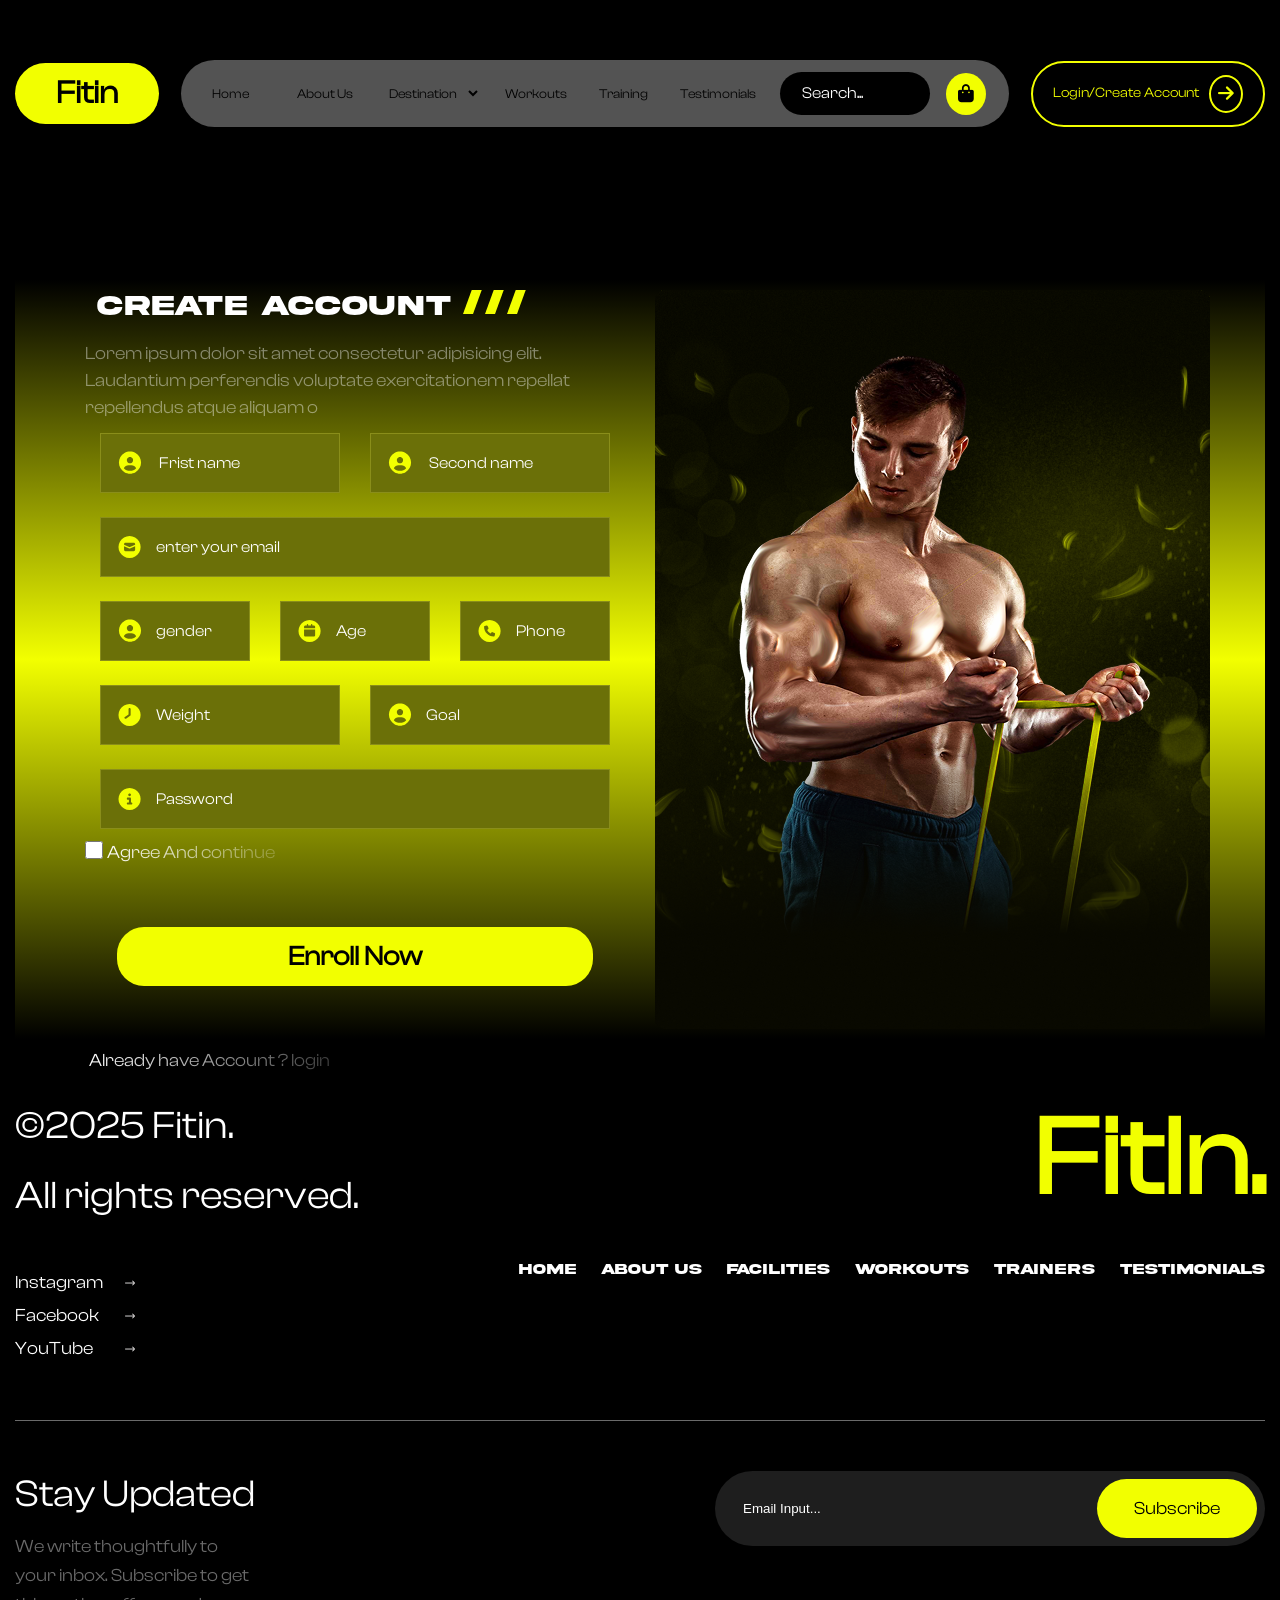
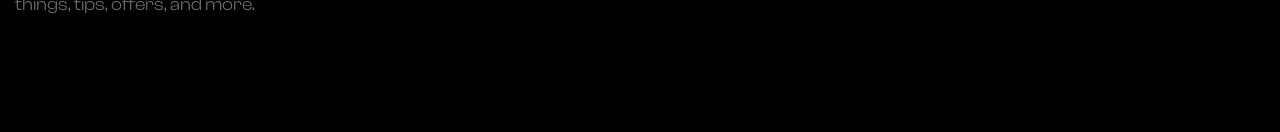
<file: modal.html>
<!DOCTYPE html>
<html lang="en">
<head>
    <meta charset="UTF-8">
    <meta name="viewport" content="width=device-width, initial-scale=1.0">
    <title>Document</title>
     <link
      rel="stylesheet"
      href="https://cdnjs.cloudflare.com/ajax/libs/font-awesome/6.7.2/css/all.min.css"
    />
    <link rel="stylesheet" href="style.css">
</head>
<body>
    
    <header class="header">
      <div class="container">
        <nav class="nav-bar">
          <!-- Logo (Shared) -->
          <div class="logo">
            <a href="index.html">Fitin</a>
          </div>

          <!-- Desktop Links (Hidden on mobile) -->
          <ul class="nav-links">
            <li><a href="index.html">Home</a></li>
            <li></li>
            <li><a href="about-us.html">About Us</a></li>
            <li>
              <select name="destination" id="destination">
                <option value="Destination">Destination</option>
              </select>
            </li>
            <li><a href="workout.html">Workouts</a></li>
            <li><a href="#">Training</a></li>
            <li><a href="#">Testimonials</a></li>
            <li><input type="search" placeholder="Search..." /></li>
            <li><i class="fa-solid fa-bag-shopping"></i></li>
          </ul>

          <div class="nav-controls">
            <div class="cmn-btn">
              <a href="modal.html">Login/Create Account</a>
              <i class="fas fa-arrow-right arrow-icon"></i>
            </div>
            <div class="hamburger">
              <i class="fa-solid fa-bars"></i>
            </div>
          </div>

          <!-- Mobile Sliding Drawer (Hidden on desktop) -->
          <div class="mobile-navbar">
            <div class="logo">
              <a href="index.html">Fitin</a>
            </div>
            <div class="mobile-nav-slide">
            <ul class="mobile-nav-links">
            <li><a href="index.html">Home</a></li>
            <li><a href="about-us.html">About Us</a></li>
            <li>
              <select name="destination" id="destination">
                <option value="Destination">Destination</option>
              </select>
            </li>
            <li><a href="workout.html">Workouts</a></li>
            <li><a href="#">Training</a></li>
            <li><a href="#">Testimonials</a></li>
            <li><input type="search" placeholder="Search..." /></li>
            <li><i class="fa-solid fa-bag-shopping"></i></li>
          
              </ul>


              <div class="mobile-right">
                <div class="cmn-btn">
                  <a href="modal.html">Login/Create Account</a>
                  <i class="fas fa-arrow-right arrow-icon"></i>
                </div>
              </div>
            </div>
          </div>
        </nav>
      </div>
    </header>
    <!-- modal -->
     <section class="modal cmn-gap3">
        <div class="container">
           <div class="modal-section">
             <div class="row">
                <div class="col50">
                <div class="modal-section-bar">
                                  <div
            class="about-our-gym-content"
            data-aos="fade-up"
            data-aos-duration="1000"
          >
            
            <h2 class="h2-title cmn-gap7">Create Account</h2>
            <div class="bar2">
              <div class="bar-rectangle2"></div>
              <div class="bar-rectangle2"></div>
              <div class="bar-rectangle2"></div>
            </div>
          </div>
          <p class="modal-text"> Lorem ipsum dolor sit amet consectetur adipisicing elit. Laudantium perferendis voluptate exercitationem repellat repellendus atque aliquam o</p>
            <form action="#" method="get">
             <div class="flex">
                <div class="col50">
                <div class="input-box">

    <svg class="input-icon" width="24" height="26" viewBox="0 0 24 26" fill="none" xmlns="http://www.w3.org/2000/svg">
        <path d="M18.7031 18.5625C17.625 16.7344 15.7031 15.5156 13.5 15.5156H10.5C8.25 15.5156 6.32812 16.7344 5.29688 18.5625C6.9375 20.3906 9.32812 21.5156 12 21.5156C14.625 21.5156 17.0156 20.3906 18.7031 18.5625ZM0 12.5156C0 8.25 2.25 4.3125 6 2.15625C9.70312 0 14.25 0 18 2.15625C21.7031 4.3125 24 8.25 24 12.5156C24 16.8281 21.7031 20.7656 18 22.9219C14.25 25.0781 9.70312 25.0781 6 22.9219C2.25 20.7656 0 16.8281 0 12.5156ZM12 13.2656C13.1719 13.2656 14.2969 12.6562 14.9062 11.5781C15.5156 10.5469 15.5156 9.28125 14.9062 8.20312C14.2969 7.17188 13.1719 6.51562 12 6.51562C10.7812 6.51562 9.65625 7.17188 9.04688 8.20312C8.4375 9.28125 8.4375 10.5469 9.04688 11.5781C9.65625 12.6562 10.7812 13.2656 12 13.2656Z" fill="#F2FF00"/>
    </svg>

    <input type="text" placeholder=" Frist name">
</div>
                </div>
                <div class="col50">
                <div class="input-box">

    <svg class="input-icon" width="24" height="26" viewBox="0 0 24 26" fill="none" xmlns="http://www.w3.org/2000/svg">
        <path d="M18.7031 18.5625C17.625 16.7344 15.7031 15.5156 13.5 15.5156H10.5C8.25 15.5156 6.32812 16.7344 5.29688 18.5625C6.9375 20.3906 9.32812 21.5156 12 21.5156C14.625 21.5156 17.0156 20.3906 18.7031 18.5625ZM0 12.5156C0 8.25 2.25 4.3125 6 2.15625C9.70312 0 14.25 0 18 2.15625C21.7031 4.3125 24 8.25 24 12.5156C24 16.8281 21.7031 20.7656 18 22.9219C14.25 25.0781 9.70312 25.0781 6 22.9219C2.25 20.7656 0 16.8281 0 12.5156ZM12 13.2656C13.1719 13.2656 14.2969 12.6562 14.9062 11.5781C15.5156 10.5469 15.5156 9.28125 14.9062 8.20312C14.2969 7.17188 13.1719 6.51562 12 6.51562C10.7812 6.51562 9.65625 7.17188 9.04688 8.20312C8.4375 9.28125 8.4375 10.5469 9.04688 11.5781C9.65625 12.6562 10.7812 13.2656 12 13.2656Z" fill="#F2FF00"/>
    </svg>

    <input type="text" placeholder=" Second name">

</div>

                </div>
                <div class="col100">
                    <div class="input-box">
                        <svg class="input-icon" width="26" height="24" viewBox="0 0 26 24" fill="none" xmlns="http://www.w3.org/2000/svg">
<path d="M12.5625 24C8.25 24 4.3125 21.75 2.15625 18C0 14.2969 0 9.75 2.15625 6C4.3125 2.29688 8.25 0 12.5625 0C16.8281 0 20.7656 2.29688 22.9219 6C25.0781 9.75 25.0781 14.2969 22.9219 18C20.7656 21.75 16.8281 24 12.5625 24ZM6.5625 9V9.46875L12.1406 12C12.2812 12.0469 12.4219 12.0938 12.5625 12.0938C12.7031 12.0938 12.8438 12.0469 12.9375 12L18.5625 9.46875V9C18.5625 8.20312 17.8594 7.5 17.0625 7.5H8.0625C7.21875 7.5 6.5625 8.20312 6.5625 9ZM13.5469 13.3594C13.2656 13.5 12.8906 13.5938 12.5625 13.5938C12.1875 13.5938 11.8594 13.5 11.5312 13.3594L6.5625 11.1094V15C6.5625 15.8438 7.21875 16.5 8.0625 16.5H17.0625C17.8594 16.5 18.5625 15.8438 18.5625 15V11.1094L13.5469 13.3594Z" fill="#F2FF00"/>
</svg>
<input type="email" placeholder="enter your email">
                    </div>
                </div>
                <div class="col33">
                    <div class="input-box">
                        <svg class="input-icon" width="24" height="26" viewBox="0 0 24 26" fill="none" xmlns="http://www.w3.org/2000/svg">
<path d="M18.7031 18.5625C17.625 16.7344 15.7031 15.5156 13.5 15.5156H10.5C8.25 15.5156 6.32812 16.7344 5.29688 18.5625C6.9375 20.3906 9.32812 21.5156 12 21.5156C14.625 21.5156 17.0156 20.3906 18.7031 18.5625ZM0 12.5156C0 8.25 2.25 4.3125 6 2.15625C9.70312 0 14.25 0 18 2.15625C21.7031 4.3125 24 8.25 24 12.5156C24 16.8281 21.7031 20.7656 18 22.9219C14.25 25.0781 9.70312 25.0781 6 22.9219C2.25 20.7656 0 16.8281 0 12.5156ZM12 13.2656C13.1719 13.2656 14.2969 12.6562 14.9062 11.5781C15.5156 10.5469 15.5156 9.28125 14.9062 8.20312C14.2969 7.17188 13.1719 6.51562 12 6.51562C10.7812 6.51562 9.65625 7.17188 9.04688 8.20312C8.4375 9.28125 8.4375 10.5469 9.04688 11.5781C9.65625 12.6562 10.7812 13.2656 12 13.2656Z" fill="#F2FF00"/>
</svg>
                   <input type="number" name="email" id="" placeholder="gender">
                    </div>
                </div>
                <div class="col33">
                    <div class="input-box">
                        <svg class="input-icon" width="26" height="24" viewBox="0 0 26 24" fill="none" xmlns="http://www.w3.org/2000/svg">
<path d="M12.5625 24C8.25 24 4.3125 21.75 2.15625 18C0 14.2969 0 9.75 2.15625 6C4.3125 2.29688 8.25 0 12.5625 0C16.8281 0 20.7656 2.29688 22.9219 6C25.0781 9.75 25.0781 14.2969 22.9219 18C20.7656 21.75 16.8281 24 12.5625 24ZM10.3125 4.5C9.89062 4.5 9.5625 4.875 9.5625 5.25V6H8.0625C7.21875 6 6.5625 6.70312 6.5625 7.5V9H18.5625V7.5C18.5625 6.70312 17.8594 6 17.0625 6H15.5625V5.25C15.5625 4.875 15.1875 4.5 14.8125 4.5C14.3906 4.5 14.0625 4.875 14.0625 5.25V6H11.0625V5.25C11.0625 4.875 10.6875 4.5 10.3125 4.5ZM6.5625 16.5C6.5625 17.3438 7.21875 18 8.0625 18H17.0625C17.8594 18 18.5625 17.3438 18.5625 16.5V10.5H6.5625V16.5Z" fill="#F2FF00"/>
</svg>
 <input type="number" placeholder="Age">
                    </div>
                </div>
                <div class="col33">
                    <div class="input-box">
                        <svg class="input-icon" width="26" height="24" viewBox="0 0 26 24" fill="none" xmlns="http://www.w3.org/2000/svg">
<path d="M12.5625 24C8.25 24 4.3125 21.75 2.15625 18C0 14.2969 0 9.75 2.15625 6C4.3125 2.29688 8.25 0 12.5625 0C16.8281 0 20.7656 2.29688 22.9219 6C25.0781 9.75 25.0781 14.2969 22.9219 18C20.7656 21.75 16.8281 24 12.5625 24ZM9.28125 6.04688L7.21875 6.60938C6.84375 6.75 6.5625 7.07812 6.5625 7.5C6.5625 13.3125 11.25 18 17.0625 18C17.4844 18 17.8125 17.7188 17.9531 17.3438L18.5156 15.2812C18.6094 14.8125 18.4219 14.3438 17.9531 14.1562L15.7031 13.2188C15.3281 13.0781 14.9062 13.1719 14.625 13.5L13.6875 14.625C12.0469 13.875 10.6875 12.5156 9.9375 10.875L11.0625 9.9375C11.3906 9.65625 11.4844 9.23438 11.3438 8.85938L10.4062 6.60938C10.2188 6.14062 9.75 5.95312 9.28125 6.04688Z" fill="#F2FF00"/>
</svg>
            <input type="tel" placeholder="Phone">
                    </div>
                </div> 
                <div class="col50">
                    <div class="input-box">
<svg class="input-icon" width="26" height="24" viewBox="0 0 26 24" fill="none" xmlns="http://www.w3.org/2000/svg">
<path d="M12.5625 24C8.25 24 4.3125 21.75 2.15625 18C0 14.2969 0 9.75 2.15625 6C4.3125 2.29688 8.25 0 12.5625 0C16.8281 0 20.7656 2.29688 22.9219 6C25.0781 9.75 25.0781 14.2969 22.9219 18C20.7656 21.75 16.8281 24 12.5625 24ZM13.6875 5.625C13.6875 5.01562 13.1719 4.5 12.5625 4.5C11.9062 4.5 11.4375 5.01562 11.4375 5.625V11.4375L7.40625 14.0625C6.89062 14.4375 6.75 15.1406 7.125 15.6562C7.45312 16.1719 8.15625 16.3125 8.67188 15.9375L13.1719 12.9375C13.5 12.75 13.6875 12.375 13.6875 12V5.625Z" fill="#F2FF00"/>
</svg>
<input type="text" placeholder="Weight">
                    </div>
                </div>
                <div class="col50">
                    <div class="input-box">
                        <svg class="input-icon" width="24" height="26" viewBox="0 0 24 26" fill="none" xmlns="http://www.w3.org/2000/svg">
<path d="M18.7031 18.5625C17.625 16.7344 15.7031 15.5156 13.5 15.5156H10.5C8.25 15.5156 6.32812 16.7344 5.29688 18.5625C6.9375 20.3906 9.32812 21.5156 12 21.5156C14.625 21.5156 17.0156 20.3906 18.7031 18.5625ZM0 12.5156C0 8.25 2.25 4.3125 6 2.15625C9.70312 0 14.25 0 18 2.15625C21.7031 4.3125 24 8.25 24 12.5156C24 16.8281 21.7031 20.7656 18 22.9219C14.25 25.0781 9.70312 25.0781 6 22.9219C2.25 20.7656 0 16.8281 0 12.5156ZM12 13.2656C13.1719 13.2656 14.2969 12.6562 14.9062 11.5781C15.5156 10.5469 15.5156 9.28125 14.9062 8.20312C14.2969 7.17188 13.1719 6.51562 12 6.51562C10.7812 6.51562 9.65625 7.17188 9.04688 8.20312C8.4375 9.28125 8.4375 10.5469 9.04688 11.5781C9.65625 12.6562 10.7812 13.2656 12 13.2656Z" fill="#F2FF00"/>
</svg>
<input type="number" placeholder="Goal">
                    </div>
                </div>
                <div class="col100">
                    <div class="input-box">
                        <svg class="input-icon" width="26" height="24" viewBox="0 0 26 24" fill="none" xmlns="http://www.w3.org/2000/svg">
<path d="M12.5625 24C8.25 24 4.3125 21.75 2.15625 18C0 14.2969 0 9.75 2.15625 6C4.3125 2.29688 8.25 0 12.5625 0C16.8281 0 20.7656 2.29688 22.9219 6C25.0781 9.75 25.0781 14.2969 22.9219 18C20.7656 21.75 16.8281 24 12.5625 24ZM10.6875 15.75C10.0312 15.75 9.5625 16.2656 9.5625 16.875C9.5625 17.5312 10.0312 18 10.6875 18H14.4375C15.0469 18 15.5625 17.5312 15.5625 16.875C15.5625 16.2656 15.0469 15.75 14.4375 15.75H14.0625V11.625C14.0625 11.0156 13.5469 10.5 12.9375 10.5H10.6875C10.0312 10.5 9.5625 11.0156 9.5625 11.625C9.5625 12.2812 10.0312 12.75 10.6875 12.75H11.8125V15.75H10.6875ZM12.5625 6C11.7188 6 11.0625 6.70312 11.0625 7.5C11.0625 8.34375 11.7188 9 12.5625 9C13.3594 9 14.0625 8.34375 14.0625 7.5C14.0625 6.70312 13.3594 6 12.5625 6Z" fill="#F2FF00"/>
</svg>
<input type="password" placeholder="Password">
                    </div>
                </div> 
                <input type="checkbox" name="" id=""> 
                <label for=""> Agree And continue</label>
                  <a href="#" class="workout-btn"> Enroll Now</a>
                  <label for=""> Already have Account ? login</label>
             </div>
            </form>
                </div>
                </div>
                <div class="col50">
                    <img src="images/Frame 48 (1).png" alt="">
                </div>
            </div>
           </div>
        </div>
     </section>
     
    <!-- footer -->
    <footer class="footer cmn-gap3">
      <div class="container">
        <div class="row footer-top">
          <div class="col30">
            <a href="#" class="footer-copyright">
              ©2025 Fitin.<br />
              All rights reserved.
            </a>

            <ul class="footer-links">
              <li>
                <a href="https://www.instagram.com/?hl=en">
                  Instagram
                  <img src="images/right-arrow1.png" alt="" />
                </a>
              </li>

              <li>
                <a href="https://www.facebook.com/login.php/">
                  Facebook
                  <img src="images/right-arrow1.png" alt="" />
                </a>
              </li>

              <li>
                <a href="https://www.youtube.com/">
                  YouTube
                  <img src="images/right-arrow1.png" alt="" />
                </a>
              </li>
            </ul>
          </div>

          <div class="col70">
            <div class="footer-right">
              <a href="#" class="footer-logo">FitIn.</a>

              <ul class="footer-menu">
                <li><a href="index.html">Home</a></li>
                <li><a href="about-us.html">About Us</a></li>
                <li><a href="#">Facilities</a></li>
                <li><a href="workout.html">Workouts</a></li>
                <li><a href="#">Trainers</a></li>
                <li><a href="#">Testimonials</a></li>
              </ul>
            </div>
          </div>
        </div>

        <div class="footer-line"></div>

        <div class="row footer-bottom">
          <div class="col30">
            <p class="footer-head">Stay Updated</p>

            <p class="footer-para">
              We write thoughtfully to your inbox. Subscribe to get things,
              tips, offers, and more.
            </p>
          </div>

          <div class="col70">
            <form class="footer-form">
              <input
                type="email"
                placeholder="Email Input..."
                class="footer-input"
              />

              <a class="footer-btn" href="#"> Subscribe </a>
            </form>
          </div>
        </div>
      </div>
    </footer> 
    <script src="script.js"></script>
</body>
</html>
</file>
<file: style.css>
*{
    margin: 0; 
    padding: 0; 
    box-sizing: border-box;
}  
:root{
    --main-color1:#000000; 
    --main-color2:#F2FF00;
    --akira-expanded-r:"akira-expanded";   
    --clashDisplay-r:"Clash-Display-r";
    --main-color3:#ffffff; 
    --main-color4:rgba(255, 255, 255, 0.324); 
    --main-color5:#1e1e1e; 
    --main-color6:#6A6A6A;

     
} 

@font-face {
    font-family:"akira-expanded" ;
    src: url(fonts/akira_expanded/Akira\ Expanded\ Demo.otf) format(opentype);
} 
@font-face {
    font-family: "Clash-Display-r" ;
    src: url(fonts/ClashDisplay_Complete/ClashDisplay_Complete/Fonts/OTF/ClashDisplay-Regular.otf) format(opentype);
}
img{
    max-width: 100%; 
    height: auto; 
    display: block;
} 
a{
    text-decoration: none;
} 
ul,li{
    list-style: none;
} 
figure{
    display: block;
}  

.col30{
max-width: 30%; 
flex: 0 0 30%;  
padding: 0 15px; 
/* border: 4px solid red; */
}   
.col33{
       max-width: 33.3333%;
    flex: 0 0 33.3333%;
    padding: 0 15px;
}
.col70{
    max-width: 70%; 
    flex: 0  0 70%; 
    padding: 0 15px; 
    /* border: 4px solid blue; */
} 
.col50{
    max-width: 50%; 
    flex: 0 0 50%;
    padding: 0 15px; 
}
.col25{
    max-width: 25%; 
    flex: 0 0 25%; 
    padding: 0 15px; 
} 
.col40{
    max-width: 40%; 
    flex: 0 0 40%;
    padding:0 15px ;
} 
.col60{
    max-width: 60%;
    flex: 0 0 60%;
    padding: 0 15px; 
}
.col100{
    max-width: 100%;
    flex: 0 0 100%; 
    padding: 0 15px;
}
.cmn-gap{
    padding-top: 95px;
}
.cmn-gap1{
    padding: 50px 0;
}  
.cmn-gap2{
    padding: 12px 0;
}
.cmn-gap3{
    padding: 160px 0 60px 0;
}  
.cmn-gap5{
    padding: 30px 0 0;
} 
.cmn-gap6{
    padding: 80px 0 0;
} 
.cmn-gap7{
    padding: 0 12px 0 12px;
} 

.flex{
    display: flex;
    flex-wrap: wrap;
}
/* hiearchy mantain */
.h1-title , h1{
    color: var(--main-color3);
    font-family: var(--akira-expanded-r);
    font-size: 85px;
    font-weight: 800;
}
h3 ,.h3-title{
color: var(--main-color3);
font-size: 40px;
font-family: var(--clashDisplay-r);
font-weight: 400; 
    background: linear-gradient(
        to right,
        rgba(255,255,255,1) 0%,
        rgba(255,255,255,0) 100%
    );

     -webkit-background-clip: text;
    background-clip: text;
    color: transparent;  

    /* background-clip: text tells the browser:
"Show the background only inside the text letters." 
 */


}
h2,.h2-title{
    font-size: 28px;
    font-family: var(--akira-expanded-r);
    font-weight: 900;
    color: var(--main-color3);
      transition: all 1s ease-in;
     

}  
.h2-title:hover{
     animation: borderMove 0.9s linear infinite;
}
/* common text */
.cmn-p2{
    /* color: var(--main-color3); */
       font-family: var(--clashDisplay-r);
    font-size: 27px;
    font-weight: 500;
    max-width: 550px;
       background: linear-gradient(
        to right,
        rgba(255,255,255,1) 0%,
        rgba(255,255,255,0) 100%
    );

     -webkit-background-clip: text;
    background-clip: text;
    color: transparent;
} 
.cmn-p{
    font-family: var(--akira-expanded-r); 
    font-size: 20px; 
    font-weight: 800;  
    color: var(--main-color3);  
   

} 
.cmn-p3{
    font-family: var(--akira-expanded-r); 
    font-size: 75px;
    font-weight: 800; 
    -webkit-text-stroke: 1px var(--main-color3);
    color: transparent;
    opacity: 0.15;

}
.cmn-p4{
    color: var(--main-color3); 
    font-size: 35px;
font-family: var(--clashDisplay-r);
font-weight: 500; 
} 
.cmn-p5{
    max-width: 293px;
}


.container{
    max-width: 1356px; 
    margin: 0 auto; 
    padding: 0 15px;
} 
.row{
    display: flex; 
    flex-wrap: wrap;
    margin: 0 -15px;
} 

body{
    background-color: var(--main-color1); 
        color: var(--main-color4); 
    font-family:var(--clashDisplay-r);
    font-size: 18px;
    font-weight: 400; 
    /* max-width: 287px; */
}
 .header {
    position: absolute; 
    top: 60px; 
    left: 0;   
    z-index: 10; 
    width: 100%; 
}
.nav-bar {
    display: flex; 
    justify-content: space-between;
    align-items: center;
    position: relative;
    width: 100%;
} 
.logo {
    background-color: var(--main-color2); 
    padding: 11px 41px; 
    border-radius: 37px; 
    cursor: pointer;
    display: block;
}
.logo a {
    font-family: var(--clashDisplay-r); 
    font-weight: 600; 
    color: var(--main-color1);
    font-size: 32px;
    text-decoration: none;
}
.nav-controls {
    display: flex;
    align-items: center;
}
.hamburger {
    display: none; /* Hidden on desktop */
    cursor: pointer;
    font-size: 30px;
    color: var(--main-color2);
    margin-left: 20px; 
}
/* Desktop Links Menu Bar */
.nav-links {
    display: flex;
    align-items: center;
    list-style: none;
    background: var(--main-color4); 
    padding: 12px 15px;
    border-radius: 350px;
    margin: 0;
} 
.nav-links li {
    margin: 0 8px; 
}
.nav-links a {
    font-family: var(--clashDisplay-r); 
    font-size: 13px; 
    font-weight: 400;
    color: var(--main-color1);
    padding: 7px 8px;
    text-transform: capitalize;
    background-color: transparent;
    text-decoration: none;
    display: inline-block;
    transition: all 0.3s ease;
} 
.nav-links a:hover {
    border-radius: 110px;
    color: var(--main-color3);
    background-color: var(--main-color1);
} 
select {
    font-family: var(--clashDisplay-r); 
    font-size: 13px; 
    font-weight: 400;
    color: var(--main-color1);
    padding: 7px 8px;
    text-transform: capitalize;
    background-color: transparent; 
    outline: none; 
    border-radius: 110px;
    cursor: pointer;
    border: none;
    transition: all 0.3s ease;
} 
select:hover {
    background-color: var(--main-color1);
    color: var(--main-color3);
}
input[type="search"] {
    border-radius: 74px;
    border: none;
    outline: none;
    padding: 12px 22px;
    width: 100%;
    max-width: 150px;
    background: var(--main-color1);
    font-family: var(--clashDisplay-r); 
    font-size: 16px;
    font-weight: 400;
    color: var(--main-color3);
}
input::placeholder {
    color: var(--main-color3);
} 
.nav-links i {
    border-radius: 50%;
    padding: 12px;
    background-color: var(--main-color2);
    color: var(--main-color1);
} 
/* modal */ 
/* .modal-section{
    background-image: linear-gradient(to top, #F2FF00 0%, #000000 100%);
    width: 100%;
    min-height: 765px;
    padding: 10px;
    position: absolute; 
    top: 234px;
} */
/* Button styles */
.cmn-btn {
    border-radius: 37.5px;
    padding: 12px 20px;
    border: var(--main-color2) solid 2px;
    white-space: nowrap; 
    display: flex; 
    align-items: center;
    position: relative; 
    overflow: hidden; 
    z-index: 1;
    transition: all 0.3s ease-in;
    cursor: pointer;
    text-decoration: none;
    
   
}  
.cmn-btn:hover{
     box-shadow: 0 0 12px 6px var(--main-color2);
}
.cmn-btn::before {
    position: absolute; 
    content: ""; 
    z-index: -1;  
    background-color: var(--main-color1); 
    transform: translateX(-100%); 
    top: 0;
    left: 0;
    width: 100%;
    height: 100%; 
    transition: all 0.3s ease-in;
} 
.cmn-btn:hover::before {
    transform: translateX(0);
} 
.cmn-btn a {
    color: var(--main-color2);
    font-family: var(--clashDisplay-r);
    font-weight: 500;
    font-size: 14px;
    text-decoration: none;
    margin-right: 10px;
    transition: all 0.3s ease;
}
.cmn-btn i {
    border-radius: 50%;
    padding: 8px 7px; 
    border: 2px solid var(--main-color2); 
    color: var(--main-color2); 
    transition: all 0.3s ease;
}
.cmn-btn:hover a {
    color: var(--main-color3);
}
.cmn-btn:hover i {
    color: var(--main-color3);
    border-color: var(--main-color3);
    background-color: var(--main-color1);
} 

.mobile-navbar {
    display: none;
}



/* banner section */
.banner{
       position: relative;
    z-index: 1;
    background-image: url(images/01..jpg);
    background-position: center;
    background-repeat: no-repeat;
    background-size: cover;
    width: 100%;
    min-height: 900px;
}
.banner p{

    width: 100%;
} 


.banner-heading{
    min-height: 172px;
    padding-top: 480px;
      
      display: flex;
      position: relative;
      z-index: 1;
} 
.banner-subheading{
    padding-top: 494px;  
  
}
.banner-circle{
    margin: 40px 0;
    display: flex;
    flex-wrap: wrap;
}
.circle{
    border-radius: 50%;
    width: 78px;
    height: 78px;
    border: 2px solid var(--main-color3);
    transition: all 0.9s ease-in-out;
    cursor: pointer;
} 
.circle:hover{
    box-shadow: 0 0 4px 3px var(--main-color2);
    transform: rotate(20deg);
}
.circle img{
    object-fit: contain;
}   
.sub-banner-text{
    font-family: var(--clashDisplay-r);
    font-weight: 500 ; 
    color: var(--main-color3); 
    text-transform: capitalize; 
    font-size: 27px;
}
.bar{
    display: flex; 
    flex-wrap: wrap;   
    z-index: -1; 
    position: absolute; 
    bottom: 126px; 
    right: 145px; 
 height: 50px;
  

} 
.bar-rectangle{
   width: 10px; 
    height: 24px; 
        margin-right: 12px;
    background-color: var(--main-color2);
    transform: skew(-20deg);
           animation: equalizer .8s infinite ease-in-out;
}

/* banner sub box */ 
.box{
padding: 40px 20px;  
width: 100%;
/* max-width: 300px; */
    min-height: 300px ; 
  
    background-color:transparent;
    border: 1px solid #ffffff37;
  cursor: pointer;
    position: relative; 
    top: 0;
    left: 0;
    overflow: hidden;
     
    display: flex;
    justify-content: center;
    align-items: center;
}   
.box::after ,.box::before{
     content: "";
    position: absolute;

    top: 50%;
    left: 50%;
    transform: translate(-50%,-50%);
    background: var(--main-color3);
    opacity: 0.3;
    transition: 0.5s ease-in all;
}
.box::after{
 width: 0;
    height: 100%;
} 
.box::before{
    width: 100%;
    height: 0;
} 

.box:hover::before{
    height: 100%;
    opacity: 0.2;
}

.box:hover::after{
    width: 100%;
    opacity: 0.2;
}
.semi-box{
   padding: 50px 60px; 
   /* max-width: 200px; */
   width: 100%;
   min-height: 240px ;
    background-color: var(--main-color5);
    /* opacity: 0.6; */ 
    box-shadow: 0 4px 4px var(--main-color1);
    position: relative;
} 
.bar1{
       display: flex; 
    flex-wrap: wrap;   
    /* z-index: -1;  */
    position: absolute;  
    z-index: 1;
   top: 23px;
   left: 12px;
   height: 50;
     

} 
.bar-rectangle1{
    width: 10px; 
    height: 24px; 
        margin-right: 12px;
    background-color: var(--main-color2);
    transform: skew(-20deg); 
    transform-origin: bottom; 
      animation: equalizer .8s infinite ease-in-out;
    
} 

.semi-box-heading{
    position: absolute;  
    z-index: 2; 
    top: 73px; 
    left: 23px; 
   font-size: 19px;
   font-family: var(--akira-expanded-r);
    cursor: pointer;
  transition: 1s all ease-in;

} 
.semi-box-heading:hover{
    color: var(--main-color2);
  
}
.semi-box-text{
      position: absolute;  
    z-index: 3; 
    top: 93px; 
    left: 23px; 
}  

.semi-box-img img{
    position: absolute;
    right: 0; 
    z-index: 4; 
    bottom:0;
    max-width: 197px; 
    /* width: 100%;  */
    height: 240px;
        /* transform: translateY(-15px); */

    object-fit: contain;
} 
.semi-box-img1 img{
    position: absolute; 
    right: 0; 
    bottom: 0;
    z-index: 4;
    max-width: 197px; 
    /* width: 100%;  */
    height: 240px;
    object-fit: contain;
       

}
/*  about-us*/ 


.about-our-gym-content{
    display: flex; 
    flex-wrap: wrap;
   
  
} 
.about-our-gym-img{
    min-height: 480px; 
    object-fit: cover;
    width: 100%;
} 

.about-our-gym-circle{
    border-radius: 100%;
    border: 4px solid var(--main-color2); 
    padding: 3px 10px; 
    width: 30px;
    height: 40px;
    /* height: 26px; */
  
} 

.h2-title:hover{
  
    border-bottom: 2px solid transparent; 
    cursor: pointer;
}


.bar2{
       display: flex; 
    flex-wrap: wrap;   
   height: 50px;

} 
.bar-rectangle2{
     width: 10px; 
    height: 24px; 
        margin-right: 12px;
    background-color: var(--main-color2);
    transform: skew(-20deg);
     transform-origin: bottom; 
       animation: equalizer .8s infinite ease-in-out;
} 

.bar-rectangle2:nth-child(1),.bar-rectangle1:nth-child(1),.bar-rectangle:nth-child(1){ animation-delay: 0s; }
.bar-rectangle2:nth-child(2),.bar-rectangle1:nth-child(2),.bar-rectangle:nth-child(2){ animation-delay: .2s; }
.bar-rectangle2:nth-child(3),.bar-rectangle1:nth-child(3).bar-rectangle:nth-child(3){ animation-delay: .4s; }



.call-now{
    padding: 12px; 
    background-color: var(--main-color2);
}
.call-now i{
    transform:rotateX(20deg);
    font-size: 43px; 
color: var(--main-color1);
}  
.call-now-text{
    font-size: 23px;
    font-family: var(--clashDisplay-r);
    font-family: 500;
    color: var(--main-color3);
    padding: 0 24px;
} 
.call-now-text1{
    font-size: 31px;
    font-family: var(--clashDisplay-r);
    font-weight: 500;
    color: var(--main-color2);
     padding: 0 24px;
}


/* service  */
.service-text{
    font-family: var(--akira-expanded-r); 
    font-size: 28px;
    font-weight: 900; 
  
    white-space: none;

    
}  

.service-box-content{
    display: flex; 
    padding: 66px 13px 0; 
    border-bottom: 1px solid var(--main-color4);
    justify-content: space-between;  
      color: var(--main-color6); 
   
    

}  
.service-box-content:hover{
    color: var(--main-color3);
}
.service-img {
    max-width: 150px; 
    width: 100%;
    min-height: 150px;
        visibility: hidden;
    transition: all 2s ease-in; 
     transform: rotate(-40deg);
    

}  
.service-img1{
    max-width: 150px; 
    width: 100%;
    min-height: 150px;
        visibility: hidden;
    transition: all 2s ease-in; 
    transform: rotate(-40deg);
}
.right-arrow{
    cursor: pointer;
    transition: 0.6s ease-in all;
} 
.right-arrow1{
    cursor: pointer;
      transition: 0.6s ease-in all;
} 
.right-arrow:hover,
.right-arrow1:hover{
    transform: rotateY(-20deg);
}
.service-img.show{
  visibility: visible;
} 
.service-img1.show{
    visibility:visible;
} 
/* about our gym */
.about-gym{
    background-image:
   
        url(images/about-gym.png);

    background-size: cover;
    background-position: center;
    background-repeat: no-repeat;
    position: relative;
    width: 100%;
    min-height: 600px;
}
.about-gym::after{
    content: ""; 
    background-color: var(--main-color2); 
 inset: 0;
    width: 100%; 
    height: 100%;  
    position: absolute; 
    opacity: 0.2; 
   
} 
.about-gym::before{
      content: ""; 
      position: absolute;
   inset: 0;
      width: 100%;
      height: 100%; 
      background-image:    linear-gradient(
            to bottom,
            rgba(0, 0, 0, 0.461),
            rgba(0, 0, 0, 0.466),
            rgba(0, 0, 0, 0.169)
        );
}  
.about-gym-content{
    display: flex; 
    flex-wrap: wrap; 
    justify-content: space-between; 
  
}

.about-gym-box{
      flex: 1;
    max-width: none;
margin-right: 7px;
    padding: 30px; 
    border: 1px solid var(--main-color2);
    background-image: linear-gradient(to bottom,#f2ff00b3,#f2ff004f,#f2ff0005); 

  
}   



.about-gym-boxt-head{
    font-size: 12px;
    font-weight: 900px;
    font-family: var(--akira-expanded-r); 
    color: var(--main-color3);  
    /* text-shadow: 0 0 6px #FFF; */
    padding: 22px 0;

}
.about-gym-box-text{
    font-family: var(--clashDisplay-r);
    font-weight: 400;
    font-size: 11px;
    color: var(--main-color3);
}
.about-our-gym-img1{
   min-height: 960px;
   object-fit: cover;
   border-top-left-radius: 300px;
   border-bottom-right-radius: 370px;
/* box-shadow: 0 4px 4px 2px #000; */
}
/* meet your coach */ 
.tranier-box{
    width:100%;
    /* max-width:570px;
    min-height:430px; */ 
    padding: 30px 20px;
    margin:0 auto;
    border:1px solid #ffffff28;
    /* background-color: var(--main-color5); */
    /* padding: 24px; */
  cursor: pointer;
    position: relative; 
    top: 0;
    left: 0;
    overflow: hidden; 
transform: scale(0.8);
    transition: 0.9s all ease-in-out;
}   
.tranier-box:hover{
    transform: scale(0.9); 
    box-shadow: 0 0 12px 4px var(--main-color3);
}

.trainer-content{
    /* background-color: var(--main-color5); */
    background-image: linear-gradient(to top , #ffffff40 ,#00000048 ,#00000044);
       max-width: 430px; 
   width: 100%;
   min-height: 370px ;
   padding: 24px;
}
.trainer-image{
    max-width: 430px;
    height: 290px; 
   margin: 0 auto; 
   position: absolute;
 top: 0; 
   
   z-index: 4;
} 
.trainer-image1{
     max-width: 430px;
    height: 290px; 
   margin: 0 auto; 
   position: absolute;
   top: -6px; 
   right: 70px;
   z-index: 4;
}
.bar3{
       display: flex; 
    flex-wrap: wrap;   
    position: absolute; 
    z-index: 2; 
    bottom: 127px;  
  
    


} 
.bar-rectangle3{
    width: 10px; 
    min-height: 24px; 
        margin-right: 12px;
    background-color: var(--main-color2);
    transform: skew(-20deg);
}  







.trainer-content-text{
    color: var(--main-color3);
    font-size: 16px;
    font-family: var(--akira-expanded-r);
    font-weight: 900;
    position: absolute;
    z-index: 3; 
    bottom: 96px; 
    text-transform: uppercase;
} 
.trainer-content-text-heading{
    color: var(--main-color3);
font-size: 38px;
font-family: var(--clashDisplay-r);
font-weight: 400; 
    background: linear-gradient(
        to right,
        rgba(255,255,255,1) 0%,
        rgba(255,255,255,0) 100%
    );

     -webkit-background-clip: text;
    background-clip: text;
    color: transparent;   
    z-index: 1;
    position: absolute;
    bottom: 44px; 
    text-transform: capitalize;
}
.swiper{
    width:100%;
    min-height:500px; 
   

}

.swiper-slide{
    display:flex;
    justify-content: center;
        align-items: center; 
           width: 420px;
        height: 420px;
}
.swiper-button-next{
    color: var(--main-color3);
}
.swiper-button-prev{
    color: var(--main-color3);
}
.swiper-pagination-bullet{
    margin: 12px 0 0;
    background: var(--main-color2) ;
    opacity: 1;
    padding: 4px;
    /* height: 10px; */
    border-radius: 3px;
}

.swiper-pagination-bullet-active{
    background: var(--main-color3) ;
    padding: 6px;
    /* height: 14px; */
    border-radius: 3px;
} 

/* choose your plan */ 
.payment-box{
    width:100%;
    /* max-width:570px;
    min-height:430px; */ 
    padding: 30px 20px;
    margin:0 auto;
    border:1px solid #ffffff28;
    /* background-color: var(--main-color5); */
    /* padding: 24px; */
  cursor: pointer;
    position: relative; 
    top: 0;
    left: 0;
    overflow: hidden; 
    transform: scale(0.9);
    transition: all 0.7s ease-in-out;
    opacity: 0.7;
} 

.payment-box:hover{
    box-shadow: 0 0 12px 3px var(--main-color3); 
    transform: scale(1); 
    /* opacity: 0.5; */
    background-color:#000;
}
.tranier-box-head{
    font-size: 16px;
    font-family: var(--akira-expanded-r); 
    font-weight: 900;
    color: var(--main-color3);
    padding: 6px 0;
} 
.payment-content{

    padding: 100px 0 0;
    /* justify-content: space-between; */
} 
.payment-content-box{
    flex: 1;
max-width: none;
 
    margin-right: 6px;

} 
.payment-content-box-text{
font-size: 53px;
font-weight: 600;
font-family: var(--clashDisplay-r);
color: var(--main-color3);
} 
sup{
    font-family: var(--clashDisplay-r);
    font-size: 14px;
    font-weight: 500;
    color: var(--main-color3);
} 
.payment-circle i{
      padding: 4px 6px;
      
    border: 2px solid var(--main-color4);
    border-radius: 50%; 
    width: 20px;
    height: 20px; 
    font-size: 8px;
} 
.payment-circle-text{
    font-size: 11px;
    padding: 6px 4px; 
    text-transform: capitalize;

} 
.payment-details{
    padding: 3px 0;
}
.payment-content-box-img{
min-height: 40px;

position: relative;
left: 53px;

    transform: rotate(90deg);
} 
.payment-button{
    padding:20px 110px;
    border-right:7px solid var(--main-color2);
    border-left:7px solid var(--main-color2);
    border-top:1px solid var(--main-color2);
    border-bottom:1px solid var(--main-color2);

    display:inline-block;
    text-align:center;

    color:var(--main-color3);
    font-size:12px;
    font-family:var(--clashDisplay-r);
    font-weight:900;

    position:relative;
    overflow:hidden;

    z-index:1;
    transition:0.5s ease;
}

.payment-button::before{
    content:"";
    position:absolute;

    top:0;
    left:0;

    width:100%;
    height:100%;

    background:var(--main-color2);

    transform:translateX(-100%);
    transition:0.5s ease;

    z-index:-1;
}

.payment-button:hover::before{
    transform:translateX(0);
}

.payment-button:hover{
    color:var(--main-color1);
}
.color{
    color: var(--main-color2);
} 
.our-location-head-sub{
    font-size: 81px;
    font-weight: 800;
    font-family: var(--clashDisplay-r);
color: var(--main-color3);
} 
.our-location-text-sub{
    font-size: 32px;
} 
.our-location img{
    object-fit: cover;
    min-height: 400px;
}
.real-transformation{
    background-image: url(images/09..png);
    background-position: center;
    background-repeat: no-repeat;
    background-size: cover;
    position: relative; 
    min-height: 800px;
    z-index: 1;
}
.real-transformation::before{
    position: absolute;
    content: ""; 
    top: -46px; 
    right: 204px; 
    background-image: url(images/funny-stylish-bodybuilder-with-tattoo-his-arm-doing-exercises-with-dumbbells-isolated-dark-background\ 1.png);
    background-position: center;
    background-repeat: no-repeat;
    background-size: contain;
    width: 700px; 
    min-height: 700px;
    z-index: 2;
}

.real-transformation-head{
    font-size: 33px;
    font-family: var(--akira-expanded-r);
    font-weight: 900;
    color: var(--main-color3); 
    /* text-align: center;  */
    position: absolute;
    z-index: 3;
    bottom: 324px; 
    right: 200px;
}
.real-transformation-sub-head{
        font-size: 63px;
    font-family: var(--akira-expanded-r);
    font-weight: 900;
    color: var(--main-color2); 
    /* text-align: center;  */
    position: absolute;
    z-index: 4;
    bottom: 224px; 
    right: 80px;
}
.real-transformation-bar{
    position: absolute;
    z-index: 5;
    bottom: 185px;
    left: 650px;
   
}



/* footer */

.footer{
    width:100%;
    background:#000;
    padding:80px 0;
    margin: 32px 0;
}

.footer-top{
    display:flex;
    flex-wrap:wrap;
}



.footer-copyright{
    color:var(--main-color3); 
    font-family: var(--clashDisplay-r);
    font-weight: 500;
    font-size: 39px;
    text-decoration:none;
    display:block;
    margin-bottom:40px;
    line-height:1.8;
    transition: all  0.5s ease-in;
}
.footer-copyright:hover{
color: var(--main-color2);
}

.footer-links li{
    margin-bottom:10px;
}

.footer-links li a{
    display:flex;
    align-items:center;
    width:120px;
    text-decoration:none;
    color:var(--main-color3);
    font-size: 18px;
    font-weight: 500;
    font-family: var(--clashDisplay-r);
   transition: all 1s ;
} 
.footer-links li a:hover{

     color: var(--main-color2);
}

.footer-links li a img{
    width:10px;
    height:10px;
    margin-left:auto;
}

.footer-right{
    width:100%;
}

.footer-logo{
    display:block;
    text-align:right;
    text-decoration:none;
    color:var(--main-color2);
    font-size:110px;
    font-weight:700; 
    font-family: var(--clashDisplay-r);
    margin-bottom:30px;
}

.footer-menu{
  
    display:flex;
    justify-content:flex-end;
    flex-wrap:wrap;
}

.footer-menu li{
    margin-left:25px;
}

.footer-menu li a{
    color:var(--main-color3);
    text-decoration:none;
    font-size:14px;
    font-family: var(--akira-expanded-r);
    transition: all 0.9s ease-in;
}
.footer-menu li a:hover{
    color: var(--main-color2);
}
.footer-line{
    width:100%;
    height:1px;
    background:var(--main-color6);
    margin:50px 0;
}

.footer-bottom{
    display:flex;
    flex-wrap:wrap;
}

.footer-head{
    color:var(--main-color3);
    font-size:38px;
    margin-bottom:15px;
}

.footer-para{
    color:var(--main-color6); 

    max-width:240px;
    line-height:1.6;
}

.footer-form{
    width:100%;
    max-width:550px;
    margin-left:auto;
    display:flex;
    padding:8px;
    background:var(--main-color5);
    border-radius:50px;
}

.footer-input{
    width:70%;
    background:transparent;
    border:none;
    outline:none;
    color:var(--main-color3);
    padding:18px 20px;
}

.footer-btn{
    width:30%;
    border:none;
    cursor:pointer;
    border-radius:40px;
    padding:18px 10px; 
    display: inline-block; 
    color: var(--main-color1);
    background-color: var(--main-color2); 
    text-align: center;
}







/* ======================== */
/* about us page  */  
/* ======================== */

.about-banner{
       position: relative;
    z-index: 1;
    background-image: url(images/about-us/01.png);
    background-position: center;
    background-repeat: no-repeat;
    background-size: cover;
    width: 100%;
    min-height: 900px;
    overflow: hidden;
} 

.about-banner .h1-title{
    z-index: 2;
    bottom: 334px;
    position: absolute;
    left: 280px;
}  

.about-us-banner-text{
    position: absolute;
    z-index: 3; 
left: 480px;
    bottom: 300px;
    background-color: #6A6A6A;
    padding: 6px 7px;
    color: var(--main-color3);
    font-size: 16px;
    font-family: var(--akira-expanded-r);
    font-weight: 500;
}  


.about-bar{
    display: flex; 
    flex-wrap: wrap;   
    z-index: -1; 
    position: absolute; 
    bottom: 226px; 
    left: 500px; 
  

} 
.about-bar-rectangle{
    width: 20px; 
    min-height: 49px; 
        margin-right: 12px;
    background-color: var(--main-color2);
    transform: skew(-28deg);
}

.about-us-wrapper-box{
    max-width: 280px;
    width: 100%;
    min-height: 200px;
    margin: 6px;
 
    padding: 8px 12px;
}
.about-us-circle i{
    width: 20px;
    height: 20px; 
    padding:  4px 6px; 
    border: 2px solid var(--main-color2); 
    border-radius: 50%;
    font-size: 8px; 
    text-align: center; 
    color: var(--main-color2);
margin: 4px 3px;
transition: 0.9s ease-in all;

}  
.about-us-circle i:hover  {
    background-color: #04ff47; 
    color: #000; 
    border:2px solid transparent; 
    cursor: pointer;
}
.about-us-wrapper-text{
    font-size: 13px; 
    font-family: var(--clashDisplay-r);
    font-weight: 500;
    color: var(--main-color3);
    margin: 6px ; 
    transition: all 0.9s ease-in; 
    cursor: pointer;
} 
.about-us-wrapper-text:hover{
    color: var(--main-color2);
} 

.slider{
    width: 100%;
}  
.slider-box{
    padding:4px 6px ; 
    border: 1px solid var(--main-color3);
    transition: all 0.9s ease;
    margin: 0 5px;
} 
.slider-box:hover{
    /* box-shadow: 0 0 4px 4px var(--main-color2); */
    cursor: pointer;
        border: 1px solid var(--main-color2);
    transition: all 0.9s ease-in;
}
.slider-text:hover{
background-color: var(--main-color2); 
/* opacity: 0.5;  */
color: var(--main-color1);
} 
.slider-text{
    font-size: 18px;
    font-weight: 500px; 
    font-family: var(--clashDisplay-r); 
    text-transform: capitalize; 
    color: var(--main-color3);
    text-align: center;
}  
/* ========================== */
/* about-us and workout-page  */
/* ======================== */
.workout-content{
    padding: 22px;
    width: 100%;
    min-height: 600px; 
    border: 1px solid var(--main-color6);
    overflow: hidden;
}
.workout-content{
    padding:22px;
    width:100%;
    min-height:600px;
    border:1px solid var(--main-color6);
    overflow:hidden;
}

.workout-box,
.workout-box1,
.workout-box2,
.workout-box3,
.workout-box4,
.workout-box5,
.workout-box6{
    width:100%;
    margin:0 6px;
    height:400px;
    position:relative;
    z-index:1;
    overflow:hidden;
    box-shadow:0 0 13px 4px #ffffff2b;
}

/* Common Image Style */
.workout-box::after,
.workout-box1::after,
.workout-box2::after,
.workout-box3::after,
.workout-box4::after,
.workout-box5::after,
.workout-box6::after{
    content:"";
    position:absolute;
    top:-10px;
    right:0;
    width:400px;
    height:300px;
    background-repeat:no-repeat;
    background-position:center;
    background-size:contain;
    z-index:2;
}

/* Different Images */
.workout-box::after{
    background-image:url("images/about-us/young-bodybuilder.png");
}

.workout-box1::after,
.workout-box2::after{
    background-image:url("images/about-us/sporty.png");
}

.workout-box3::after{
    background-image:url("images/about-us/39df0e086b.png");
}

.workout-box4::after{
    background-image:url("images/about-us/fit-individual.png");
}

.workout-box5::after{
    background-image:url("images/about-us/male-model.png");
}

.workout-box6::after{
    background-image:url("images/about-us/similing-strong.png");
}

/* Common Overlay */
.workout-box::before,
.workout-box1::before,
.workout-box2::before,
.workout-box3::before,
.workout-box4::before,
.workout-box5::before,
.workout-box6::before{
    content:"";
    position:absolute;
    top:0;
    left:0;
    width:100%;
    height:100%;
    background-image:linear-gradient(to top,#000,#000000aa,transparent);
    z-index:3;
}
.workout-box-shape{
    position: absolute;
    padding: 6px 12px;
    background-color: var(--main-color2); 
    font-size: 14px;
    font-family: var(--akira-expanded-r);
    font-weight: 600;
    color: var(--main-color1); 
    top: 13px;
    right: 5px;
    z-index: 4;
    transition: 0.9s all ease-in;
    cursor: pointer;
} 
.workout-box-shape:hover{
    background-color: rgb(190, 10, 10);
    color: var(--main-color3);
}
.about-bar1{
     display: flex; 
    flex-wrap: wrap;   
    /* z-index: -1;  */
    position: absolute;  

   bottom: 93px;
right: 20px;
z-index: 4;
} 
.about-bar-rectangle1{
  width: 14px; 
    min-height: 29px; 
        margin-right: 12px;
    background-color: var(--main-color2);
    transform: skew(-18deg);
}
.workout-head{
    position: absolute;
    z-index: 4;
    font-family: var(--akira-expanded-r);
    color: var(--main-color3);
    font-size: 11px;
    bottom: 73px;
    right: 32px;
    border-bottom: 2px solid transparent;
    transition: all 0.9s ease-in;
    cursor: pointer;
} 
.workout-head:hover{
border-bottom: 2px  solid var(--main-color2);
}
.workout-shape2{
padding: 20px;
background-color: var(--main-color2);
width: 50px;
margin: 9px 0;
color: var(--main-color1);
font-size: 15px;
/* text-align: center; */
font-weight: 900;
transition: 0.9s all ease-in;
cursor: pointer;
background-image: transparent;
}
.workout-shape2:hover{
background-image:linear-gradient(to top, rgb(11, 115, 219),rgb(6, 102, 76));
color: var(--main-color3);

}
.workout-sub-text{
    font-family: var(--clashDisplay-r);
    font-weight:700 ;
    font-size: 25px;
    color: var(--main-color3);
    text-transform: capitalize;
} 
.workout-btn{
    padding: 12px 44px;
    background-color: var(--main-color2);
    justify-content: center;
    color: var(--main-color1);
    font-size: 27px;
    font-weight: 600; 
    margin: 63px 32px;
    position: relative;
    overflow: hidden; 
    border-radius: 27px;
    z-index: 1;
     transition: all 0.3s ease-in;
   cursor: pointer;
    text-decoration: none;
    display: inline-block;
     border: 1px solid transparent;

}  
.workout-btn::before{
    content: ""; 
    background-color: var(--main-color1); 
   
    position: absolute;
    top: 0;
    left: 0;
    width: 100%;
    height: 100%;
     transition: all 0.3s ease-in;
     transform: translateX(-100%);
     z-index: -1;
}
.workout-btn:hover::before{
    transform: translateX(0);
}
.workout-btn:hover{
     color: var(--main-color3); 
     border: 1px solid var(--main-color3);
        transform:translateY(-3px);
    box-shadow:0 10px 0 #ffffff;
}
.workout-sub-text1{
    font-size: 12px;
    font-weight: 700;
}
.call-to-action{
    background-image: url("images/about-us/call-to-action.png");
    background-position: center;
    background-repeat: no-repeat;
    background-size: cover;
    min-height: 300px;
 
} 
.call-to-action-box{
    width:100%;
    min-height:560px;
    /* background:var(--main-color5); */
    background-image: linear-gradient(to bottom ,rgba(0, 0, 0, 0.651) ,rgba(242, 255, 0, 0.411),rgba(0, 0, 0, 0.42),rgba(0, 0, 0, 0.427) );
    padding:55px;
  
   
}
.call-to-action-box h2{
    padding: 0 9px;
}


.call-to-action .call-to-action-head{
    color:var(--main-color3);
    font-family: var(--akira-expanded-r);
    font-size: 13px;
    margin-bottom:20px;
}

.call-to-action p{
    color:var(--main-color6); 
font-family: var(--clashDisplay-r); 
font-weight: 500;
    margin-bottom:25px;
}

.call-list{
    margin-bottom:35px;
}

.call-list span{
    display:inline-block;
    margin-right:20px;
    color:var(--main-color3);
}

.call-to-action p.call-to-action-sub-head{
    color: var(--main-color3);
    font-size:70px;
    font-weight:700;
    margin-bottom:20px;
    text-align: center;
}

.call-to-action p.offer{
    color:var(--main-color2);
    margin-bottom:40px; 
    font-family: var(--akira-expanded-r); 
    font-size: 23px;
    text-align: center;
}

.call-btn{
    display:block;
    width:100%;
    text-align:center;
    padding:18px 0;
    background:var(--main-color2);
    color:var(--main-color1);
    text-decoration:none;
    border-left: 5px solid var(--main-color1);
        border-right: 5px solid var(--main-color1);
}



.call-to-action-box1{
    width:100%;
    min-height:560px;
    padding:45px;

}

.call-to-action-box1 label{
   font-size: 18px;
    font-family: var(--akira-expanded-r);
    color: var(--main-color1); 
    margin-bottom:10px;
    font-weight:700;
}

.call-to-action-box1 input{
    width:100%;
    height:50px;
    padding:0 15px;
    margin-bottom:30px;
    border:none;
}

.call-to-action-box1 textarea{
    width:100%;
    min-height:180px;
    padding:15px;
    border:none;
   
    box-sizing:border-box;
    margin-bottom:35px;
}

.submit-btn{
    display:inline-block;
    padding:18px 35px;
    background:var(--main-color2);
    color:var(--main-color1);
    text-decoration:none;
    border-left: 5px solid var(--main-color1);
       border-right: 5px solid var(--main-color1);
}
.how-it-works-box{
    width: 100%;
    min-height: 200px; 
    border: 2px solid var(--main-color6); 
    position: relative;


}
.how-it-works-box1{
    padding: 12px; 
    color: var(--main-color1);
    background-color: var(--main-color2);
    width: 50px;
    position: absolute; 
    left: 138px;
    top: -23px; 
    font-weight: 800;
}
.how-it-works-box svg{
    position: absolute; 
    left: 136px;
    top: 45px; 
    transition: all 0.4s ease-in;

} 
.how-it-works-box svg:hover{
    color: var(--main-color3);
}
.how-it-works-head{
position: absolute;
left: 80px;
top: 84px; 
color: var(--main-color3);
font-family: var(--clashDisplay-r);
font-size: 23px;
font-weight: 700;
text-transform: capitalize;
}
.how-it-works-head1{
position: absolute;
left: 60px;
top: 84px; 
color: var(--main-color3);
font-family: var(--clashDisplay-r);
font-size: 23px;
font-weight: 700; 
text-transform: capitalize;
}
.how-it-works-bar{
      
    position: absolute;
    left: 124px;
    top: 134px;


}  
.how-it-works-text{
    font-size: 10px; 
    color: var(--main-color3); 
    position: absolute;
    top: 167px;
    left: 65px;
}
.fitness-journey{
    position:relative;
    background:url("images/about-us/6.Your Fitness Journey.png") center/cover no-repeat;
    width:100%;
    min-height:900px;
}

.fitness-journey-box{
    position:absolute;
    left:50%;
    top:50%;
    transform:translate(-50%,-50%);
    width:90%;
    max-width:1200px;
    min-height:540px;
    background:rgba(255,255,255,.25);
    padding:100px 45px;
    box-sizing:border-box;
    z-index:1;
}

.fitness-journey-box-head{
    position:relative;
    z-index:2;
    color:var(--main-color3);
    font-size:30px; 
    font-family: var(--akira-expanded-r);
    font-weight:800;
    text-transform:capitalize;
} 
.fitness-journery-box-sub-text{
     position:relative;
    z-index:2;
    color:var(--main-color3);
    font-size:30px; 
    font-family: var(--main-color4);
    font-weight:500; 
margin-top: 23px;
    text-transform:capitalize;
}
.bmi-calculator{
    background-image: url(images/7.\ Calculate\ BMI-modified.png);
   background-position: center;
   background-repeat: no-repeat;
   background-size: cover;
}
.bmi-calculator-right-box{
    background-color: var(--main-color2); 
    position: relative; 
    max-width: 300px;
    width: 100%;
    min-height: 480px;
top: 120px;
    border: 2px solid  var(--main-color3);
}  
.bmi-calculator-right-box::before{
    content: ""; 
    position: absolute; 
      background-image: url("images/about-us/call-to-action.png");
    background-position: center;
    background-repeat: no-repeat;
    background-size: cover; 
    height: 100%;
    width: 100%;
    top: 0;
    left: 0; 
    z-index: 1;
} 
.bmi-calculator-right-box-gradient{
    position: absolute;
z-index: 2;
    top: 94px; 
    right: -194px;
    background:
        linear-gradient(to bottom,
            rgba(0, 0, 0, 0.708),
            rgba(255, 255, 0, 0.6),
            rgba(0, 0, 0, 0.671)
        ),
        var(--main-color2);
        opacity: 0.8;
    width: 100%; 
    height: 100%;

}
.bmi-calculator-img{
    position: absolute;
    z-index: 3;
    top: 23px;
    left: -92px;
    width: 600px;
    height: 500px;
}

.bmi-calculator-img img{
    width: 100%;
    height: 100%;
    object-fit: contain;
} 
.bmi-calculator .h3-title{
    margin-top: 12px; 
    font-size: 54px;
} 
.bmi-calculator label{
    font-size: 17px;
    color: var(--main-color3); 
    font-family: var(--akira-expanded-r);
    font-weight: 800;

} 
.bmi-calculator input{
    width: 100%; 
    padding: 13px;
    margin: 12px 0;
   
} 
.bmi-calculator input[type="text"] ,input[type="number"]{
    font-family: var(--akira-expanded-r);
}

.bmi-calculator input::placeholder{
    color: var(--main-color1);
}
/* ====================== */
/* workout page starts  */
/* ===================== */
.workout-banner{
       position: relative;
    z-index: 1;
    background-image: url(images/workout/1.\ Hero\ Section.png);
    background-position: center;
    background-repeat: no-repeat;
    background-size: cover;
    width: 100%;
    min-height: 900px;
    overflow: hidden;
}
.workout-banner .h1-title{
        z-index: 2;
    bottom: 334px;
    position: absolute;
    left: 280px;
}
.about-workout-box1{
    position: absolute;
    bottom: 0;
    left: 0;
    width: 100%;
    z-index: 5;
}

.workout-box-head{
    width: 100%;
    height: 220px;
    margin: 0 auto;
    padding: 12px;
    
    border-left: 2px solid var(--main-color6);
    border-right: 2px solid var(--main-color6);
}
.workout-box-head-text-heading{
    font-size: 15px; 
    font-family: var(--akira-expanded-r);
    color: var(--main-color3);
    font-weight: 900;
    text-transform: capitalize;
}
.workout-box-head-text-sub{
    font-size: 24px;
    color: var(--main-color3);
    font-weight: 700; 
    text-transform: capitalize;
} 
.workout-catagories{
    border: 2px solid var(--main-color6); 

} 
.workout-catagories select{
    font-size: 15px;
    font-family: var(--akira-expanded-r);
    color: var(--main-color3);
    font-weight: 800; 
    border: none;
        padding: 12px 8px;
    outline: none;
}
.common-question-text-head{
    font-size: 31px;
    font-family: var(--clashDisplay-r);
    font-weight: 600; 
    color: var(--main-color3);

}
.faq{
    display:flex;
    flex-wrap:wrap;
}

.faq-column{
    width:50%;
    padding:0 15px;
}

.faq-item{
    margin-bottom:25px;
}

.accordion{
    width:100%;
    background:var(--main-color6);
    color:var(--main-color1);
    border:none;
    border-radius:50px;
    padding:25px 35px;
    cursor:pointer;

    display:flex;
    justify-content:space-between;
    align-items:center;

    font-size:22px;
    transition:all 0.3s ease-in-out;
}

.accordion:hover{
    background:var(--main-color5);
    color: var(--main-color3);
}

.icon{
    transition:all 0.3s ease-in-out;
    font-size:22px;
}

.accordion.active .icon{
    transform:rotate(180deg);
}

.panel{
    max-height:0;
    /* because the panel should be closed when the page first loads. */
    overflow:hidden;
    transition:all 0.9s ease;
    background:var(--main-color2);
    border-radius:20px;
    margin-top:8px;
}

.panel p{
    padding:25px 35px;
    color:var(--main-color5);
    line-height:1.7;
}

/* modal */ 
.modal-section{
    background-image: linear-gradient(to top,#000000, #F2FF00 , #000000);
    width: 100%; 
    height: 759px;
    padding: 10px;
 position: relative;
 width: 100%; 
 top: 120px;
} 

.modal-text{
    font-family: var(--clashDisplay-r);
    font-size: 18px; 
    font-weight: 400;
    line-height: 1.5;
    color: rgba(255, 255, 255, 0.429); 

} 
.modal-section-bar{
    padding-left: 60px;
} 
.input-box{
    position: relative;
    width: 100%;
    margin: 12px 0;
}

.input-box input{
    width: 100%;
    height: 60px;
    background: rgb(107, 112, 8);
    border: 1px solid rgb(138, 142, 26);
    outline: none;
    color: #fff;
    padding-left: 55px;
    font-size: 16px;
}

.input-box input::placeholder{
    color: #fff;
}

.modal input{
    font-family: var(--clashDisplay-r); 
    font-size: 16px; 
    font-weight: 400;
    
}
.input-icon{
    position: absolute;
    left: 18px;
    top: 50%;
    transform: translateY(-50%);
    width: 24px;
    height: 24px;
    pointer-events: none;
} 
.modal input[type="checkbox"]{
    width: 18px;
    height: 18px;
    accent-color: var(--main-color2);
    /* accent-color is a CSS property that changes the highlight color of form elements such as:*/
} 
.modal label{
        background: linear-gradient(
        to right,
        rgba(255,255,255,1) 0%,
        rgba(255, 255, 255, 0.231) 100%
    );

     -webkit-background-clip: text;
    background-clip: text;
    color: transparent;  
    margin-left: 4px;
} 
.modal .workout-btn{
    text-align: center;
    width: 100%;
}
@keyframes borderMove{
    0%{
     border-bottom: 2px solid  var(--main-color2);
    }
    25%{
      
         border-bottom: 2px solid transparent;
    }
    50%{
      
         border-bottom: 2px solid  var(--main-color2);
    }
    75%{
  
         border-bottom: 2px solid transparent;
    }
    100%{
           border-bottom: 2px solid  var(--main-color2);
    }
}

/* equalizer */
@keyframes equalizer{
    0%,100%{
        transform: skew(-20deg) scaleY(.5);
    }
    50%{
        transform: skew(-20deg) scaleY(1.6);
    }
}


/* =========================
   1200px
========================= */
@media (max-width:1200px){

.container{
    max-width:1140px;
}

h1,.h1-title{
    font-size:70px;
}

.banner-heading{
    padding-top:420px;
}

.banner-subheading{
    padding-top:430px;
}

.real-transformation::before{
    width:550px;
    right:50px;
}

.real-transformation-sub-head{
    font-size:50px;
}

.payment-button{
    padding:18px 60px;
}

.service-text{
    font-size:22px;
}
.cmn-p5{
    max-width:240px;
} 
.trainer-content-text-heading{
    font-size:22px;
}
.trainer-content-text-heading{
    font-size: 30px;
}
.trainer-image{
    max-width: 330px;
} 
.trainer-image1{
    max-width: 200px;
    height: 280px;
    right: 40px;
    top: 0;
} 
.bar{
    bottom: 264px;
}
input[type="search"]{
   display: none;
}
.nav-links a{
    font-size: 13px;
}
/* ==================== */
 /* workout  page media query */
 /* =================== */  
.workout-banner{
        min-height:800px;
    }

    .workout-banner .h1-title{
        left:180px;
        bottom:300px;
        font-size:72px;
    }

    .about-bar{
        left:380px;
        bottom:195px;
    }

    .workout-box-head{
        height:200px;
        padding:20px;
    }

    .workout-box-head-text-heading{
        font-size:14px;
    }

    .workout-box-head-text-sub{
        font-size:22px;
    }

    .workout-content{
        min-height:560px;
        padding:20px;
    }

    .workout-box,
    .workout-box1,
    .workout-box2,
    .workout-box3,
    .workout-box4,
    .workout-box5,
    .workout-box6{
        height:360px;
    }

    .workout-box::after,
    .workout-box1::after,
    .workout-box2::after,
    .workout-box3::after,
    .workout-box4::after,
    .workout-box5::after,
    .workout-box6::after{
        width:360px;
        height:260px;
    }

    .workout-btn{
        padding:12px 35px;
        font-size:22px;
        margin:50px 20px;
    }

    .workout-sub-text{
        font-size:22px;
    }

    .workout-catagories select{
        font-size:10px;
    }

.common-question-text-head{
    font-size:28px;
}

.bmi-calculator label{
    font-size: 12px;
}
.call-to-action-box1 label{
    font-size: 12px;
}


.workout-catagories select{
    font-size:14px;
}
.meet-your-coach .h2-title{
    font-size: 20px;
}
    .about-banner {
        min-height: 750px;
    }
    .about-banner .h1-title {
        left: 150px;
        bottom: 280px;
    }
    .about-us-banner-text {
        left: 330px;
        bottom: 246px;
          font-size:15px;
    }
    .about-bar {
        left: 350px;
        bottom: 180px;
    }

    .call-to-action-box,
    .call-to-action-box1{
        padding:40px;
    }

    .call-to-action p.call-to-action-sub-head{
        font-size:60px;
    }

    .call-to-action p.offer{
        font-size:20px;
    }

    .how-it-works-box1{
        left:120px;
    }

    .how-it-works-box svg{
        left:120px;
    }

    .how-it-works-head{
        left:65px;
        font-size:21px;
    }

    .how-it-works-head1{
        left:45px;
        font-size:21px;
    }

    .how-it-works-bar{
        left:108px;
    }

    .how-it-works-text{
        left:45px;
        text-align:center;
    }
 .bmi-calculator .h3-title{
        font-size:46px;
    }

    .bmi-calculator-right-box{
        max-width:260px;
    }

    .bmi-calculator-right-box-gradient{
        right:-150px;
    }

    .bmi-calculator-img{
        width:520px;
        left:-80px;
    }
        .modal-section{
        height:auto;
        padding:20px;
    }

    .modal-section-bar{
        padding-left:30px;
    }

    .modal-text{
        font-size:16px;
    }

    .input-box input{
        height:55px;
    }
        .accordion{
        padding:12px;
        font-size:13px;
        border-radius:15px;
    }

    .accordion span:first-child{
        width:85%;
    }

    .icon{
        font-size:14px;
    }

    .panel{
        border-radius:12px;
    }

    .panel p{
        padding:12px;
        font-size:12px;
        line-height:1.5;
    }
    
}







/* =========================
   991px TABLET
========================= */
@media (max-width:991px){

.col25,
.col30,
.col33,
.col40,
.col50,
.col60,
.col70{
    max-width:100%;
    flex:0 0 100%;
}

.cmn-gap{
    padding-top:60px;
}

.cmn-gap3{
    padding:80px 0 40px;
}

.cmn-gap6{
    padding-top:40px;
}
.cmn-p5{
    max-width: 280px;
}
/* NAVBAR */ 
/* in header space 20px top */
  .header {
        top: 20px; 
    }
    .logo {
        padding: 8px 24px;
    }
    .logo a {
        font-size: 24px;
    }
   /* this is means all desktop navbar toogle will be none */
    .nav-links,
    .nav-controls .cmn-btn {
        display: none ;
    }
/* hamburger should be open */
    .hamburger {
        display: block;
        position: relative;
        z-index: 1000; 
    }
    .mobile-navbar {
        display: block;        
        position: fixed;     
            /* it will not change so posiiton fixed */
        top: 0;
        right: -100%;          
        width: 380px;           
        max-width: 85%;         
        height: 100vh;      
            /* 100vh means viewport height help for media query */
        background-color: var(--main-color5); 
        border-left: 2px solid var(--main-color2); 
        transition: all 0.4s ease-in-out;
        z-index: 999;          
        padding: 80px 12px;
        box-shadow: -5px 0 15px rgba(0, 0, 0, 0.5);
    }
  /* when toogle click it open on right side */
    .mobile-navbar.active {
        right: 0;
    }
    .mobile-nav-slide {
        display: flex;
        flex-direction: column;
        height: 100%;
    }
    
    .mobile-nav-links {
        display: flex;
        flex-direction: column; 

        margin: 0 25px; /* it helps for gapping */
        padding: 0;
   
    }
 /*it is navbar links mobile navbar*/
    .mobile-nav-links li a {
        color: var(--main-color3);
        font-family: var(--clashDisplay-r);
        font-size: 20px;
        font-weight: 500;
        text-transform: capitalize;
        margin: 15px 0;
        display: block; 
        transition: all 0.3s ease;
    }
    .mobile-nav-links li a:hover {
        color: var(--main-color2);
    }
   
    .mobile-right {
        margin-top: auto; 
        display: flex;
        justify-content: center;
        padding-bottom: 20px;
    }
    .mobile-navbar .cmn-btn {
        width: 100%;
        display: flex;
        justify-content: center;
        align-items: center;
        padding: 15px 20px;
    } 

/* BANNER */

.banner{
    min-height:auto;
    padding:180px 0 80px;
}

.banner-heading,
.banner-subheading{
    padding-top:0;

}

.banner-heading{
    min-height:auto;
    margin-top:30px;
}

h1,.h1-title{
    font-size:58px;
}

.bar{
    display:none;
}

.banner-circle{
    margin:25px 0;
}

/* SERVICE */

.service-box-content{
    padding:30px 0;
}

.service-img,
.service-img1{
    max-width:100px;
    min-height:auto;
}

/* ABOUT GYM */

.about-gym{
    min-height:auto;
}

.about-gym-content{
    flex-direction:column;
}

.about-gym-box{
    width:100%;
    margin:0 0 15px;
}



.trainer-content{
    min-height:320px;
}


/* PLAN */

.payment-box{
    margin-bottom:30px;
}

.payment-button{
    display:block;
    width:100%;
    padding:18px;
}

/* LOCATION */

.our-location-head-sub{
    font-size:60px;
}

/* TRANSFORMATION */

.real-transformation{
    min-height:600px;
}

.real-transformation::before{
    width:450px;
    min-height:450px;
    right:0;
}

.real-transformation-head{
    right:40px;
    bottom:220px;
}

.real-transformation-sub-head{
    right:40px;
    bottom:140px;
    font-size:42px;
}

.real-transformation-bar{
    left:40px;
    bottom:100px;
}

/* FOOTER */

.footer-logo{
    text-align:left;
    font-size:60px;
    margin-top:30px;
}

.footer-menu{
    justify-content:flex-start;
}

.footer-menu li{
    margin:0 20px 10px 0;
}

.footer-form{
    margin-top:30px;
}
.trainer-content-text-heading{
    font-size:22px;
} 
.about-gym-box{
    padding: 20px; 
    margin-right: 4px; 
    max-width: none;
    flex: 1;
}
.cmn-p2{
    font-size: 17px;
    max-width: 350px;
}
/* ==================== */
 /* workout  page media query */
 /* =================== */   

    .workout-banner{
        min-height:900px;
    }

    .workout-banner .h1-title{
        position:absolute;
        left:80px;
        bottom:520px;
        font-size:58px;
    }

    .about-us-banner-text{
        left:180px;
        bottom:485px;
        font-size:14px;
    }

    .about-bar{
        left:200px;
        bottom:410px;
    }

    .about-workout-box1{
        position:absolute;
        bottom:0;
    }

    .about-workout-box1 .col25{
        max-width:50%;
        flex:0 0 50%;
        margin-bottom:30px;
    }

    .workout-box-head{
        height:180px;
    }

    .workout-box-head-text-sub{
        font-size:20px;
    }
     .our-location .col25{
        max-width:50%;
        flex:0 0 50%;
        margin-bottom:20px;
    }

    .our-location .col50{
        max-width:100%;
        flex:0 0 100%;
    }

    .workout-content{
        min-height:520px;
    }

    .workout-box,
    .workout-box1,
    .workout-box3,
    .workout-box4,
    .workout-box5,
    .workout-box6{
        height:340px;
    }

    .workout-box::after,
    .workout-box1::after,
    .workout-box3::after,
    .workout-box4::after,
    .workout-box5::after,
    .workout-box6::after{
        width:300px;
        height:240px;
    }

    .workout-sub-text{
        font-size:20px;
    }

    .workout-btn{
        padding:12px 40px;
        font-size:20px;
        margin:45px 20px;
    }


.common-question-text-head{
    font-size:24px;
}

.common-question-box{
    padding:18px;
}

.common-question-box select{
    font-size:16px;
}

.workout-box-head{
    height:180px;
}

.workout-box-head-text-sub{
    font-size:20px;
}
 .about-banner {
        min-height: 600px;
    }
    /* Elements align in a vertical column to prevent horizontal clipping */
    .about-banner .h1-title {
        left: 50%;
        transform: translateX(-50%);
        bottom: 220px;
        font-size: 36px;
    }
    .about-us-banner-text {
        left: 50%;
        transform: translateX(-50%);
        bottom: 170px; 
        font-size: 14px;
    }
    .about-bar {
        left: 50%;
        transform: translateX(-50%);
        bottom: 110px;
    }
       .call-to-action .row{
        flex-direction:column;
    }

    .call-to-action .col50{
        width:100%;
    }

    .call-to-action-box,
    .call-to-action-box1{
        min-height:auto;
        padding:35px;
    }

    .call-to-action-box{
        margin-bottom:40px;
    }

    .call-to-action p.call-to-action-sub-head{
        font-size:55px;
    }

    .call-to-action p.offer{
        font-size:18px;
    } 

    .how-it-works .row:last-child{
        flex-wrap:wrap;
    }

    .how-it-works .col33{
        width:50%;
        margin-bottom:30px;
    }

    .how-it-works-box1{
        left:135px;
    }

    .how-it-works-box svg{
        left:135px;
    }

    .how-it-works-head{
        left:80px;
    }

    .how-it-works-head1{
        left:60px;
    }

    .how-it-works-bar{
        left:122px;
    }

    .how-it-works-text{
        left:55px;
    } 

    .bmi-calculator .row{
        flex-direction:column;
    }

    .bmi-calculator .col50{
        width:100%;
    }

    .bmi-calculator .h3-title{
        font-size:40px;
    }

    .bmi-calculator-right-box{
        margin:80px auto 0;
        top:0;
    }

    .bmi-calculator-right-box-gradient{
        right:-120px;
    }

    .bmi-calculator-img{
        width:470px;
        left:-70px;
    }
     .modal-section{
        height:auto;
    }
     .modal-section-bar{
        padding-left:0;
    }

    .modal img{
        width:100%;
        margin-top:40px;
    }

    .faq-column{
        width:100%;
        padding:0;
    }

    .faq-item{
        margin-bottom:20px;
    }

    .accordion{
        padding:20px 25px;
        font-size:18px;
    }

    .icon{
        font-size:18px;
    }

    .panel p{
        padding:20px 25px;
        font-size:15px;
    }
    
}

/* =========================
   765px MOBILE
========================= */
@media (max-width:765px){

.container{
    padding:0 20px;
}

h1,.h1-title{
    font-size:42px;
    line-height:1.2;
}

h2,.h2-title{
    font-size:22px;
}

h3,.h3-title{
    font-size:28px;
}

.cmn-p2{
    font-size:18px;
}

.cmn-p4{
    font-size:24px;
}

.banner{
    padding:140px 0 60px;
}

.circle{
    width:55px;
    height:55px;
}

.semi-box{
    min-height:220px;
}

.semi-box-img img,
.semi-box-img1 img{
    max-width:140px;
    height:180px;
}

.about-our-gym-img{
    min-height:auto;
}

.about-our-gym-img1{
    min-height:auto;
}

/* .call-now-content{
    width:100%;
    margin-top:15px;
} */

.call-now-text{
    font-size:18px;
}

.call-now-text1{
    font-size:22px;
}

.service-text{
    font-size:18px;
}

.service-box-content{
   margin :0 -15px;
    align-items:center;
}

.swiper-slide{
    margin:0;
}

.swiper-slide .col33{
    max-width:100%;
    flex:0 0 100%;
    padding:0 0 20px;
}

.tranier-box{
    max-width:400px;
    margin:0 auto;
}

.trainer-content{
    min-height:300px;
}

.trainer-content img{
    width:100% ;
    height: 200px;
}
.payment-content{
    flex-direction:column;
}

.payment-content-box-img{
    left:0;
    transform:none;
    margin-top:20px;
}

.our-location-head-sub{
    font-size:48px;
}

.our-location-text-sub{
    font-size:22px;
}

.real-transformation{
    min-height:500px;
}

.real-transformation::before{
    width:100%;
    min-height:300px;
    top:70px;
    right:0;
}

.real-transformation-head{
    left:20px;
    right:20px;
    bottom:180px;
    font-size:18px;
}

.real-transformation-sub-head{
    left:20px;
    right:20px;
    bottom:120px;
    font-size:30px;
}

.real-transformation-bar{
    left:20px;
    bottom:80px;
}

.footer{
    padding:50px 0;
}

.footer-logo{
    font-size:45px;
}

.footer-form{
    flex-direction:column;
    border-radius:20px;
}

.footer-input,
.footer-btn{
    width:100%;
}
.meet-your-coach .h2-title{
    font-size:16px ;
} 
.cmn-p5{
    max-width: 260px;
   
} 

.trainer-image1{
   right: 34px;
   top: 0;
}
.trainer-content-text-heading{
    font-size:22px;
}
.call-now{
    padding: 6px;
} 
.call-now i{
    font-size: 23px;
} 
.call-now-text{
    font-size: 13px;
  

} 
.call-now-text1{
    font-size: 21px;

    
} 
.our-location .h2-title{
    font-size: 23px;
}
/* ==================== */
 /* workout  page media query */
 /* =================== */   

    .workout-banner{
        min-height:1050px;
    }

    .workout-banner .h1-title{
        left:40px;
        bottom:650px;
        font-size:46px;
    }

  

    .about-workout-box1 .col25{
        max-width:50%;
        flex:0 0 50%;
        margin-bottom:20px;
    }

    .workout-box-head{
        height:170px;
        padding:18px;
    }

    .workout-box-head-text-heading{
        font-size:13px;
    }

    .workout-box-head-text-sub{
        font-size:18px;
    }
.our-location .col25{
        max-width:100%;
        flex:0 0 100%;
        margin-bottom:18px;
    }

    .workout-catagories{
        width:100%;
    }

    .workout-content{
        min-height:500px;
        padding:18px;
    }

    .workout-box,
    .workout-box1,
    .workout-box3,
    .workout-box4,
    .workout-box5,
    .workout-box6{
        height:320px;
    }

    .workout-box::after,
    .workout-box1::after,
    .workout-box3::after,
    .workout-box4::after,
    .workout-box5::after,
    .workout-box6::after{
        width:260px;
        height:220px;
    }

    .workout-sub-text{
        font-size:18px;
    }

    .workout-sub-text1{
        font-size:11px;
    }

    .workout-btn{
        font-size:18px;
        padding:12px 30px;
        margin:40px 15px;
    }

.common-question-text-head{
    font-size:22px;
}

.common-question-box{
    padding:16px;
}

.common-question-box select{
    font-size:15px;
}

.workout-catagories{
    margin-bottom:15px;
}
 

    .about-banner .h1-title{
        left:60px;
        bottom:180px;
    }

  

    .call-to-action-box,
    .call-to-action-box1{
        padding:30px;
    }

    .call-to-action-box h2{
        font-size:35px;
    }

    .call-to-action .call-to-action-head{
        font-size:12px;
    }

    .call-to-action p.call-to-action-sub-head{
        font-size:45px;
    }

    .call-to-action p.offer{
        font-size:16px;
    }

    .call-btn,
    .submit-btn{
        padding:16px 0;
        font-size:14px;
    }
    .how-it-works .col50{
        width:100%;
    }

    .how-it-works .col33{
        width:100%;
    }

    .how-it-works .h3-title{
        margin-top:20px;
    }

    .how-it-works-box{
        min-height:220px;
    }

    .how-it-works-box1{
        left:46%;
    }

    .how-it-works-box svg{
        left:46%;
    }

    .how-it-works-head,
    .how-it-works-head1{
        left:0;
        width:100%;
        text-align:center;
    }

    .how-it-works-bar{
        left:50%;
        transform:translateX(-50%);
    }

    .how-it-works-text{
        left:20px;
        right:20px;
        text-align:center;
    }

    .bmi-calculator .flex{
        flex-direction:column;
    }

    .bmi-calculator .flex .col50{
        width:100%;
    }

    .bmi-calculator .h3-title{
        font-size:34px;
    }

    .bmi-calculator label{
        font-size:15px;
    }

    .bmi-calculator-right-box{
        max-width:240px;
        min-height:420px;
    }

    .bmi-calculator-right-box-gradient{
        right:-100px;
        top:70px;
    }

    .bmi-calculator-img{
        width:400px;
        height:420px;
        left:-55px;
        top:15px;
    }
     .input-box input{
        height:52px;
    }
       .modal-section{
        padding:15px;
    }
        .accordion{
        padding:18px 22px;
        font-size:17px;
    }

    .icon{
        font-size:17px;
    }

    .panel p{
        padding:18px 22px;
        font-size:15px;
        line-height:1.6;
    } 
     .about-banner {
        min-height: 500px;
    }
    .about-banner .h1-title {
          left: 50%;
        transform: translateX(-50%);
        bottom: 180px;
        font-size: 30px;
    }
    .about-us-banner-text {
        left: 50%;
        transform: translateX(-50%);
        bottom: 130px;
        font-size: 13px;
    }
    .about-bar {
         left: 50%;
        transform: translateX(-50%);
        bottom: 80px;
    }
    .about-bar-rectangle {
        width: 16px;
        min-height: 38px;
        margin-right: 9px;
    }
}
/* ======================== 
     545px                    
   ========================*/ 
   @media (max-width:576px){

    .workout-banner{
        min-height:1450px;
    }

    .workout-banner .h1-title{
        position:static;
        font-size:36px;
        padding-top:170px;
        margin-left:10px;
    }

  

    .about-workout-box1{
        position:static;
    }

    .about-workout-box1 .col25{
        max-width:100%;
        flex:0 0 100%;
        margin-bottom:15px;
    }

    .workout-box-head{
        height:160px;
        padding:18px;
    }

    .workout-box-head-text-heading{
        font-size:12px;
    }

    .workout-box-head-text-sub{
        font-size:18px;
    } 
    .about-workout-box{
        width:100%;
    }

    .workout-content{
        min-height:470px;
        padding:15px;
    }

    .workout-box,
    .workout-box1,
    .workout-box3,
    .workout-box4,
    .workout-box5,
    .workout-box6{
        height:280px;
    }

    .workout-box::after,
    .workout-box1::after,
    .workout-box3::after,
    .workout-box4::after,
    .workout-box5::after,
    .workout-box6::after{
        width:210px;
        height:180px;
        top:15px;
    }

    .workout-box-shape{
        font-size:11px;
        padding:6px 10px;
    }

    .workout-head{
        font-size:10px;
        bottom:60px;
    }

    .workout-sub-text{
        font-size:16px;
    }

    .workout-sub-text1{
        font-size:10px;
    }

    .workout-btn{
        width:100%;
        margin:25px 0 0;
        padding:12px;
        font-size:17px;
    }
.common-question-text-head{
    font-size:20px;
}

.common-question-box{
    padding:14px;
}

.common-question-box select{
    font-size:14px;
}
.about-our-gym .h2-title{
    font-size: 13px;
}  
.about-gym .h2-title{
    font-size: 11px;
} 
.about-gym-box .bar-rectangle2{
 width: 10px;
 height: 10px;
}  
.meet-your-coach .h2-title{
    font-size: 12px;
}
.about-gym-box .about-our-gym-circle{
    padding: 3px 2px;
} 
.cmn-p5{
    max-width: 160px;
}

  



   
        .call-to-action-box,
    .call-to-action-box1{
        padding:25px;
    }

    .call-list span{
        display:block;
        margin-right:0;
        margin-bottom:12px;
    }

    .call-to-action-box1 .row{
        flex-direction:column;
    }

    .call-to-action-box1 .col50{
        width:100%;
    }

    .call-to-action p.call-to-action-sub-head{
        font-size:38px;
    }

    .call-to-action p.offer{
        font-size:14px;
    }

    .call-to-action-box1 label{
        font-size:16px;
    }
        .how-it-works .col50{
        width:100%;
    }

    .how-it-works .col33{
        width:100%;
    }

    .how-it-works .h3-title{
        margin-top:20px;
    }

    .how-it-works-box{
        min-height:220px;
    }

    .how-it-works-box1{
        left:46%;
    }

    .how-it-works-box svg{
        left:46%;
    }

    .how-it-works-head,
    .how-it-works-head1{
        left:0;
        width:100%;
        text-align:center;
    }

    .how-it-works-bar{
        left:50%;
        transform:translateX(-50%);
    }

    .how-it-works-text{
        left:20px;
        right:20px;
        text-align:center;
    }
   .bmi-calculator .h3-title{
        font-size:28px;
    }

    .bmi-calculator p{
        font-size:15px;
    }

    .bmi-calculator label{
        font-size:14px;
    }

    .bmi-calculator input{
        padding:11px;
    }

    .bmi-calculator-right-box{
        max-width:220px;
        min-height:380px;
    }

    .bmi-calculator-right-box-gradient{
        right:-80px;
        top:60px;
    }

    .bmi-calculator-img{
        width:340px;
        height:360px;
        left:-45px;
    }
    .modal-section{
        padding:15px 10px;
    }

    .input-box{
        margin:8px 0;
    }

    .input-box input{
        height:50px;
        padding-left:45px;
        font-size:15px;
    }

    .input-icon{
        width:20px;
        height:20px;
        left:15px;
    }

    .modal-text{
        font-size:15px;
    }
  .accordion{
        padding:16px 18px;
        font-size:15px;
        border-radius:20px;
    }

    .accordion span:first-child{
        width:90%;
    }

    .icon{
        font-size:16px;
    }

    .panel{
        border-radius:15px;
    }

    .panel p{
        padding:16px 18px;
        font-size:14px;
    }
    .about-banner {
        min-height: 400px;
    }
    .about-banner .h1-title {
        left: 50%;
        transform: translateX(-50%);
        bottom: 140px;
        font-size: 26px;
    }
    .about-us-banner-text {
          left: 50%;
        transform: translateX(-50%);
        bottom: 95px;
        font-size: 12px;
        padding: 4px 6px;
    }
    .about-bar {
        left: 50%;
        transform: translateX(-50%);
        bottom: 55px;
    }
    .about-bar-rectangle {
        width: 14px;
        min-height: 30px;
        margin-right: 8px;
    }
}
/*==========================
   480px
==========================*/
@media (max-width:480px){

    .container{
        width:100%;
        padding:0 15px;
    }

    .row{
        flex-direction:column;
        align-items:center;
    }

    .col25,
    .col30,
    .col33,
    .col40,
    .col50,
    .col60,
    .col70,
    .col75,
    .col100{
        flex:0 0 100%;
        max-width:100%;
        width:100%;
    }

    .header{
        top:15px;
    }

    .nav-links,
    .cmn-btn{
        display:none;
    }

    .hamburger{
        display:block;
    }

    h1,
    .h1-title{
        font-size:34px;
        line-height:1.2;
        text-align:center;
    }

    h2,
    .h2-title{
        font-size:24px;
      
    }

    h3,
    .h3-title{
        font-size:20px;
        line-height:1.4;
        text-align:center;
    }

  

    .banner,
    .about-banner,
    .workout-banner{
        min-height:auto;
        padding:120px 0 60px;
    }

    .banner-heading,
    .banner-subheading{
        padding:0;
        text-align:center;
    }

    .banner-circle{
        justify-content:center;
    }

    .box,
    .semi-box,
    .trainer-box,
    .payment-box,
    .workout-content{
        width:100%;
    }

    .about-our-gym-img img,
    .trainer-image img,
    .trainer-image1 img,
    .workout-box img{
        width:100%;
        height:auto;
    }

    .swiper-slide{
        width:100%;
    }

    .payment-button,
    .workout-btn{
        width:100%;
        display:block;
        text-align:center;
    }

    .footer-logo,
    .footer-head,
    .footer-menu,
    .footer-copyright{
        text-align:center;
    } 
       .real-transformation-sub-head{
        font-size: 20px;
        margin-bottom: 9px;
    }
    .banner .cmn-p{
        font-size: 13px;
    }
    .cmn-p5{
        max-width: 160px;
    } 
    .common-question-box select{
        padding: 10px;
        font-size: 9px;
    }
        .common-questions .h2-title{
        font-size: 14px;
    }
    .our-location .h2-title{
        font-size: 12px;
    }

    .about-banner {
        min-height: 350px;
    }
    .about-banner .h1-title {
        left: 50%;
        transform: translateX(-50%);
        bottom: 120px;
        font-size: 22px;
    }
    .about-us-banner-text {
         left: 50%;
        transform: translateX(-50%);
        bottom: 80px;
        font-size: 11px;
    }
    .about-bar {
        left: 50%;
        transform: translateX(-50%);
        bottom: 45px;
    }
    .about-bar-rectangle {
        width: 12px;
        min-height: 24px;
        margin-right: 6px;
    }

    .call-to-action-box,
    .call-to-action-box1{
        padding:20px;
    }

    .call-to-action-box h2{
        font-size:19px;
    }

    .call-to-action .call-to-action-head{
        font-size:11px;
    }

    .call-to-action p{
        font-size:15px;
    }

    .call-to-action p.call-to-action-sub-head{
        font-size:32px;
    }

    .call-to-action p.offer{
        font-size:13px;
        line-height:1.5;
    }

    .call-to-action-box1 label{
        font-size:14px;
    }

    .call-to-action-box1 input,
    .call-to-action-box1 textarea{
        font-size:14px;
    }

    .submit-btn,
    .call-btn{
        width:100%;
        text-align:center;
    }
       .how-it-works-box{
        min-height:240px;
    }

    .how-it-works-box1{
        left:44%;
    }

    .how-it-works-box svg{
        left:44%;
    }

    .how-it-works-head,
    .how-it-works-head1{
        font-size:18px;
        top:88px;
    }

    .how-it-works-bar{
        top:135px;
    }

    .how-it-works-text{
        top:170px;
        font-size:11px;
    } 

    .bmi-calculator .h3-title{
        font-size:17px;
    }

    .bmi-calculator label{
        font-size:13px;
    }

    .bmi-calculator input{
        padding:10px;
        font-size:14px; 
      
    }

    .bmi-calculator-right-box{
        max-width:180px;
        min-height:330px;
    }

    .bmi-calculator-right-box-gradient{
        right:-60px;
        top:50px;
    }

    .bmi-calculator-img{
        width:290px;
        height:320px;
        left:-38px;
    }

    .workout-btn{
        width:100%;
        text-align:center;
    }
    .bmi-calculator .h2-title{
    font-size: 14px;
}
.fitness-journey-box-head{
        font-size: 14px;
    }
    .modal-section{
        padding:10px;
    }

    .modal-text{
        font-size:14px;
    }

    .input-box input{
        height:48px;
        font-size:14px;
    }

    .modal label{
        font-size:14px;
    }
 .choose-your-plan .h2-title{
        font-size: 17px;
    }
      .how-it-works .h2-title{
        font-size: 13px;
    }
  .modal .h2-title{
        font-size: 13px;
    } 
     .accordion{
        padding:15px;
        font-size:14px;
    }

    .accordion span:first-child{
        width:88%;
    }

    .icon{
        font-size:15px;
    }

    .panel p{
        padding:15px;
        font-size:13px;
    }
     .commmon-questions .h2-title{
        font-size: 8px;
    }
}


/*==========================
   320px
==========================*/
@media (max-width:320px){

    .container{
        padding:0 10px;
    }

    h1,
    .h1-title{
        font-size:28px;
    }

    h2,
    .h2-title{
        font-size:20px;
    }

    h3,
    .h3-title{
        font-size:18px;
    }

    p{
        font-size:14px;
    }

    .logo a{
        font-size:22px;
    }

    .banner,
    .about-banner,
    .workout-banner{
        padding:100px 0 40px;
    }

    .circle{
        width:55px;
        height:55px;
    }

    .cmn-btn a,
    .payment-button,
    .workout-btn{
        font-size:12px;
        padding:12px;
    }

    .our-location-head-sub{
        font-size:36px;
    }

    .payment-content-box-text{
        font-size:30px;
    } 
    .common-questions .h2-title{
        font-size: 10px;
    }
    .company-slider .h2-title{
        font-size: 10px;
    }
    .footer-logo{
        font-size:34px;
    }

    .footer-head{
        font-size:22px;
    }

    .footer-copyright{
        font-size:18px;
    }
     .about-banner{
        min-height:320px;
    }

     .about-banner {
        min-height: 300px;
    }
    .about-banner .h1-title {
        left: 50%;
        transform: translateX(-50%);
        bottom: 105px;
        font-size: 18px;
    }
    .about-us-banner-text {
          left: 50%;
        transform: translateX(-50%);
        bottom: 70px;
        font-size: 10px;
    }
    .about-bar {
          left: 50%;
        transform: translateX(-50%);
        bottom: 40px;
    }
    .about-bar-rectangle {
        width: 10px;
        min-height: 18px;
        margin-right: 5px;
    }
  .call-to-action-box,
    .call-to-action-box1{
        padding:15px;
    }

    .call-to-action-box h2{
        font-size:14px;
    }

    .call-to-action .call-to-action-head{
        font-size:10px;
    }

    .call-to-action p{
        font-size:14px;
    }

    .call-to-action p.call-to-action-sub-head{
        font-size:26px;
    }

    .call-to-action p.offer{
        font-size:12px;
    }

    .call-btn,
    .submit-btn{
        font-size:12px;
        padding:14px 0;
    }

    .call-to-action-box1 label{
        font-size:13px;
    }

    .call-to-action-box1 input{
        height:45px;
    }

    .call-to-action-box1 textarea{
        min-height:140px;
    }
   .how-it-works-box{
        min-height:250px;
    }

    .how-it-works-box1{
        width:40px;
        padding:10px;
        left:43%;
    }

    .how-it-works-box svg{
        left:43%;
        top:42px;
    }

    .how-it-works-head,
    .how-it-works-head1{
        font-size:16px;
    }

    .how-it-works-bar{
        top:128px;
    }

    .how-it-works-text{
        top:165px;
        left:15px;
        right:15px;
        font-size:10px;
    } 

    .bmi-calculator .h3-title{
        font-size:17px;
    }
.bmi-calculator .h2-title{
    font-size: 10px;
}
    .bmi-calculator p{
        font-size:14px;
    }

    .bmi-calculator label{
        font-size:12px;
    }

    .bmi-calculator input{
        padding:8px;
        font-size:13px;
    }

    .bmi-calculator-right-box{
        max-width:150px;
        min-height:280px;
    }

    .bmi-calculator-right-box-gradient{
        right:-40px;
        top:40px;
    }

    .bmi-calculator-img{
        width:240px;
        height:260px;
        left:-30px;
    }

    .workout-btn{
        width:100%;
        text-align:center;
        padding:14px 0;
    } 
    .fitness-journey-box-head{
        font-size: 14px;
    } 

    .modal-section{
        padding:8px;
    }

    .modal-text{
        font-size:13px;
    }

    .input-box input{
        height:45px;
        font-size:13px;
        padding-left:40px;
    }

    .input-icon{
        width:18px;
        height:18px;
        left:12px;
    }
    .modal .h2-title{
        font-size: 13px;
    }
    .modal label{
        font-size:12px;
    }
    .choose-your-plan .h2-title{
        font-size: 13px;
    } 
    .choose-your-plan .h2-title{
        font-size: 9px;
    }
    .how-it-works .h2-title{
        font-size: 13px;
    } 

    .accordion{
        padding:12px;
        font-size:13px;
        border-radius:15px;
    }

    .accordion span:first-child{
        width:85%;
    }

    .icon{
        font-size:14px;
    }

    .panel{
        border-radius:12px;
    }

    .panel p{
        padding:12px;
        font-size:12px;
        line-height:1.5;
    }

}
</file>
